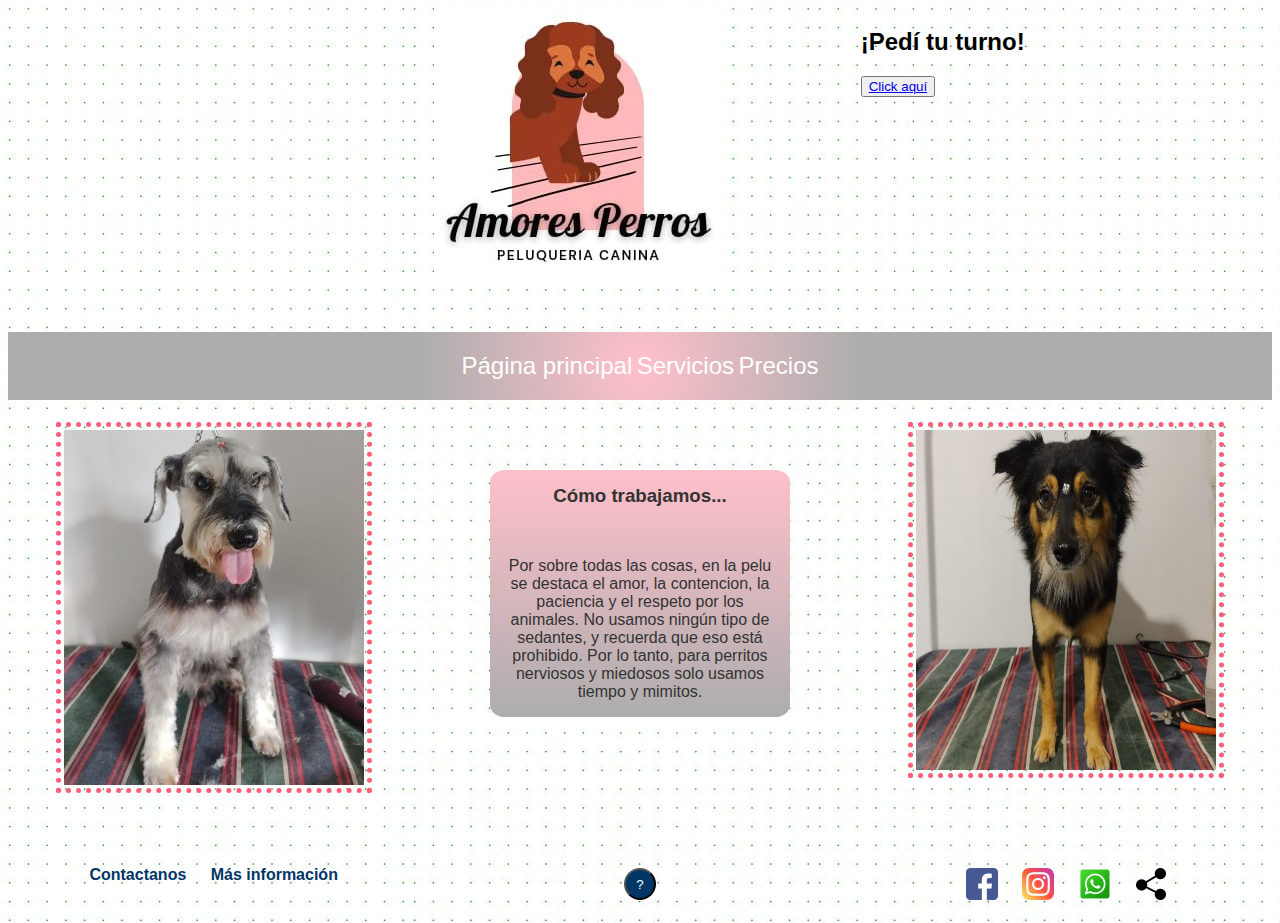
<file: index.html>
<!DOCTYPE html>
<html lang="en">
<head>
    <meta charset="UTF-8">
    <meta http-equiv="X-UA-Compatible" content="IE=edge">
    <meta name="viewport" content="width=device-width, initial-scale=1.0">
    <title>Amores Perros | Peluquería canina</title>
    <link rel="stylesheet" href="./scss/main.css">
    <link rel="shortcut icon" href="./img/icof8f777d7-f15d-480d-ab71-940e1fe76401.ico" type="image/x-icon">
    <link href="https://cdn.jsdelivr.net/npm/bootstrap@5.2.0-beta1/dist/css/bootstrap.min.css" rel="stylesheet" integrity="sha384-0evHe/X+R7YkIZDRvuzKMRqM+OrBnVFBL6DOitfPri4tjfHxaWutUpFmBp4vmVor" crossorigin="anonymous"><link href="https://cdn.jsdelivr.net/npm/bootstrap@5.2.0-beta1/dist/css/bootstrap.min.css" rel="stylesheet" integrity="sha384-0evHe/X+R7YkIZDRvuzKMRqM+OrBnVFBL6DOitfPri4tjfHxaWutUpFmBp4vmVor" crossorigin="anonymous">
</head>

<body>

<div class="contenedor container-xl">
    
  <div class="logo mx-auto mt-3">
        <img class="img-logo" src="./img/AmoresPerrosLogo.jpg" alt="Logo">
  </div>

  <div class="header btn-group border border-4 border-secondary shadow-lg p-3 mb-5 bg-body rounded">
      <a href="./index.html" class="btn btn-secondary active" aria-current="page">Página principal</a>
      <a href="./pages/servicios.html" class="btn btn-secondary">Servicios</a>
      <a href="./pages/precios.html" class="btn btn-secondary">Precios</a>
  </div>

  <div class="contenedor-turnos">
    <div class="pediTurno">
      <h2 class="h2">¡Pedí tu turno!</h2>
    </div>

    <div class="clickAqui">
      <button type="button" class="btn btn-secondary btn-md">
        <a href="#" class="link-dark">Click aquí</a>
      </button>
    </div>
  </div>

  <div class="ruben">
    <img src="./img/ruben3.jpeg" alt="Perro">
  </div>

  <div class="texto border border-4 border-secondary rounded-bottom">
    <h3>Cómo trabajamos...</h3>
    

    <p>Por sobre todas las cosas, en la pelu se destaca el amor, la contencion, la paciencia y el respeto por los animales. No usamos ningún tipo de sedantes, y recuerda que eso está prohibido. Por lo tanto, para perritos nerviosos y miedosos solo usamos tiempo y mimitos.</p>
  </div>

  <div class="perrita">
    <img src="./img/perrita.jpeg.jpeg" alt="Perrita"  height="340px" width="300px">
  </div>
        
  <div class="bot-menu">
    <div class="row">
      <div class="col col-xxl-4">
          <ul class="nav">
            <li class="nav-item px-3"><a href="./pages/contacto.html">Contactanos</a></li>
            <li class="nav-item px-3"><a href="./pages/masinfo.html">Más información</a></li>
          </ul>
      </div>
    </div>
  </div>

  <div class="ayuda">
    <div class="row">
      <div class="col col-xxl-4">
          <button><a href="./pages/ayuda.html">?</a></button>
      </div>
    </div>
  </div>

  <div class="redesSociales nav">
    <div class="row">
      <div class="col col-xxl-4">
          <a href="https://www.facebook.com/contrasteecomochilas" class="nav-link"><img src="./img/facebook.png" alt="face-logo" height="32px" width="32px"></a>
          <a href="https://www.instagram.com/amoresperros.peluknina/" class="nav-link"><img src="./img/instagram.png" alt="insta-logo" height="32px" width="32px"></a>
          <a href="https://www.whatsapp.com/?lang=es" class="nav-link"><img src="./img/wpicono.png" alt="whatsapp-logo" height="32px" width="32px"></a>
          <a href="#" class="nav-link"><img src="./img/compartir.png" alt="icono-compratir" height="32px" width="32px"></a>
      </div>
    </div>
  </div>
    
</div>



<script src="https://cdn.jsdelivr.net/npm/bootstrap@5.2.0-beta1/dist/js/bootstrap.bundle.min.js" integrity="sha384-pprn3073KE6tl6bjs2QrFaJGz5/SUsLqktiwsUTF55Jfv3qYSDhgCecCxMW52nD2" crossorigin="anonymous"></script>
</body>
</html>
</file>
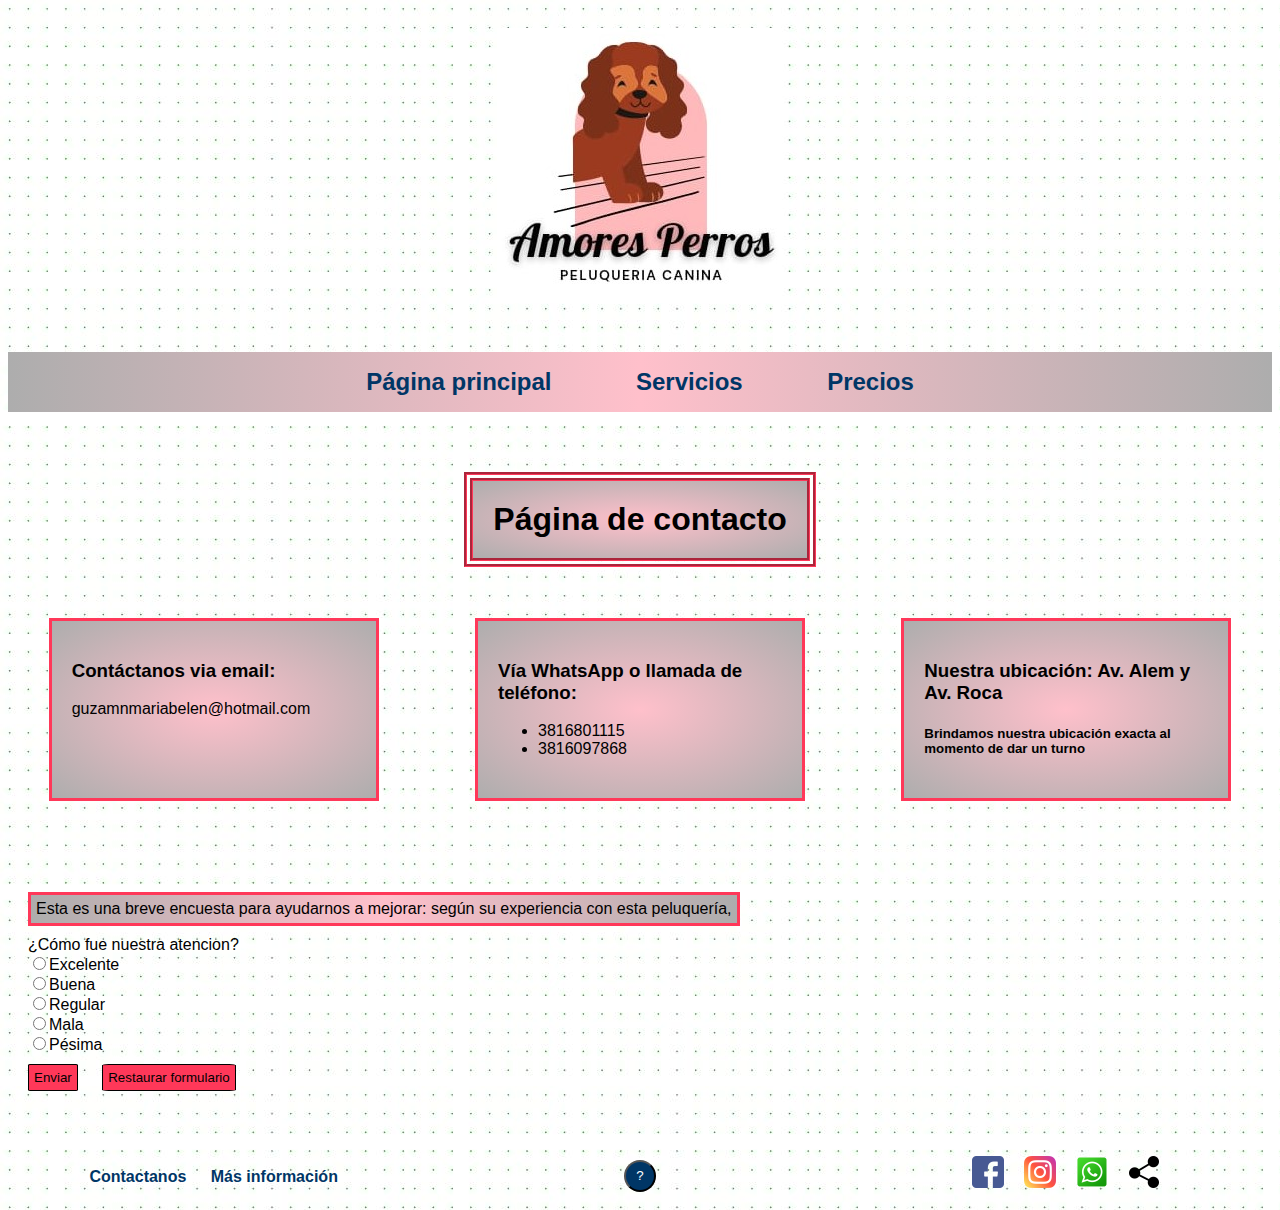
<file: contacto.html>
<!DOCTYPE html>
<html lang="en">
<head>
    <meta charset="UTF-8">
    <meta http-equiv="X-UA-Compatible" content="IE=edge">
    <meta name="viewport" content="width=device-width, initial-scale=1.0">
    <title>Amores Perros | Medios de contacto</title>
    <link rel="shortcut icon" href="/img/icof8f777d7-f15d-480d-ab71-940e1fe76401.ico" type="image/x-icon">
    <link rel="stylesheet" href="./css/contacto.css">
</head>


<body>

<div class="contenedor">
    
    <div class="logo">
        <img class="img-logo" src="/img/AmoresPerrosLogo.jpg" alt="Logo-de-amores-perros">
    </div>

    <div class="header">
        <header>
            <nav>
                <ul>
                    <li><a href="/index.html">Página principal</a></li>
                    <li><a href="/servicios.html">Servicios</a></li>
                    <li><a href="/precios.html">Precios</a></li>
                </ul>
            </nav>
        </header>
    </div>

    <div class="titulo">
        <h1>Página de contacto</h1>
    </div>

    <div class="email">
        <h3>Contáctanos via email:</h3> <p>guzamnmariabelen@hotmail.com</p>
    </div>

    <div class="telefono">
        <h3>Vía WhatsApp o llamada de teléfono: </h3> 
            <ul> 
                <li>3816801115</li> 
                <li>3816097868</li>
            </ul>
    </div>

    <div class="ubicacion">
        <h3>Nuestra ubicación: Av. Alem y Av. Roca</h3>
        <h5>Brindamos nuestra ubicación exacta al momento de dar un turno</h5>
    </div>
        
    

    <div class="formulario">
        <p>Esta es una breve encuesta para ayudarnos a mejorar: según su experiencia con esta peluquería,</p> 
        <label for="atencion">¿Cómo fue nuestra atencion?</label>
        <form action="">
            <div><label><input type="radio" name="atencion" value="excelente">Excelente</label></div>
            <div><label><input type="radio" name="atencion" value="buena">Buena</label></div>
            <div><label><input type="radio" name="atencion" value="regular">Regular</label></div>
            <div><label for=""><input type="radio" name="atencion" value="mala">Mala</label></div>
            <div><label><input type="radio" name="atencion" value="pesima">Pésima</label></div>
            <input class="enviar" type="button" value="Enviar">
            <input class="reset" type="reset" value="Restaurar formulario">
        </form>
    </div>

    <div class="bot-menu">
        <ul>
            <li><a href="/contacto.html">Contactanos</a></li>
            <li><a href="/masinfo.html">Más información</a></li>
        </ul>
    </div>

    <div class="ayuda">
        <button><a href="/preguntasfrecuentes.html">?</a></button>
    </div>

    <div class="redesSociales">
        <a href="https://www.facebook.com/contrasteecomochilas"><img src="/img/facebook.png" alt="" height="32px" width="32px"></a>
        <a href="https://www.instagram.com/amoresperros.peluknina/"><img src="/img/instagram.png" alt="" height="32px" width="32px"></a>
        <a href="https://www.whatsapp.com/?lang=es"><img src="/img/wpicono.png" alt="" height="32px" width="32px"></a>
        <a href="#"><img src="/img/compartir.png" alt="" height="32px" width="32px"></a>
    </div>

</div>
</body>
</html>
</file>
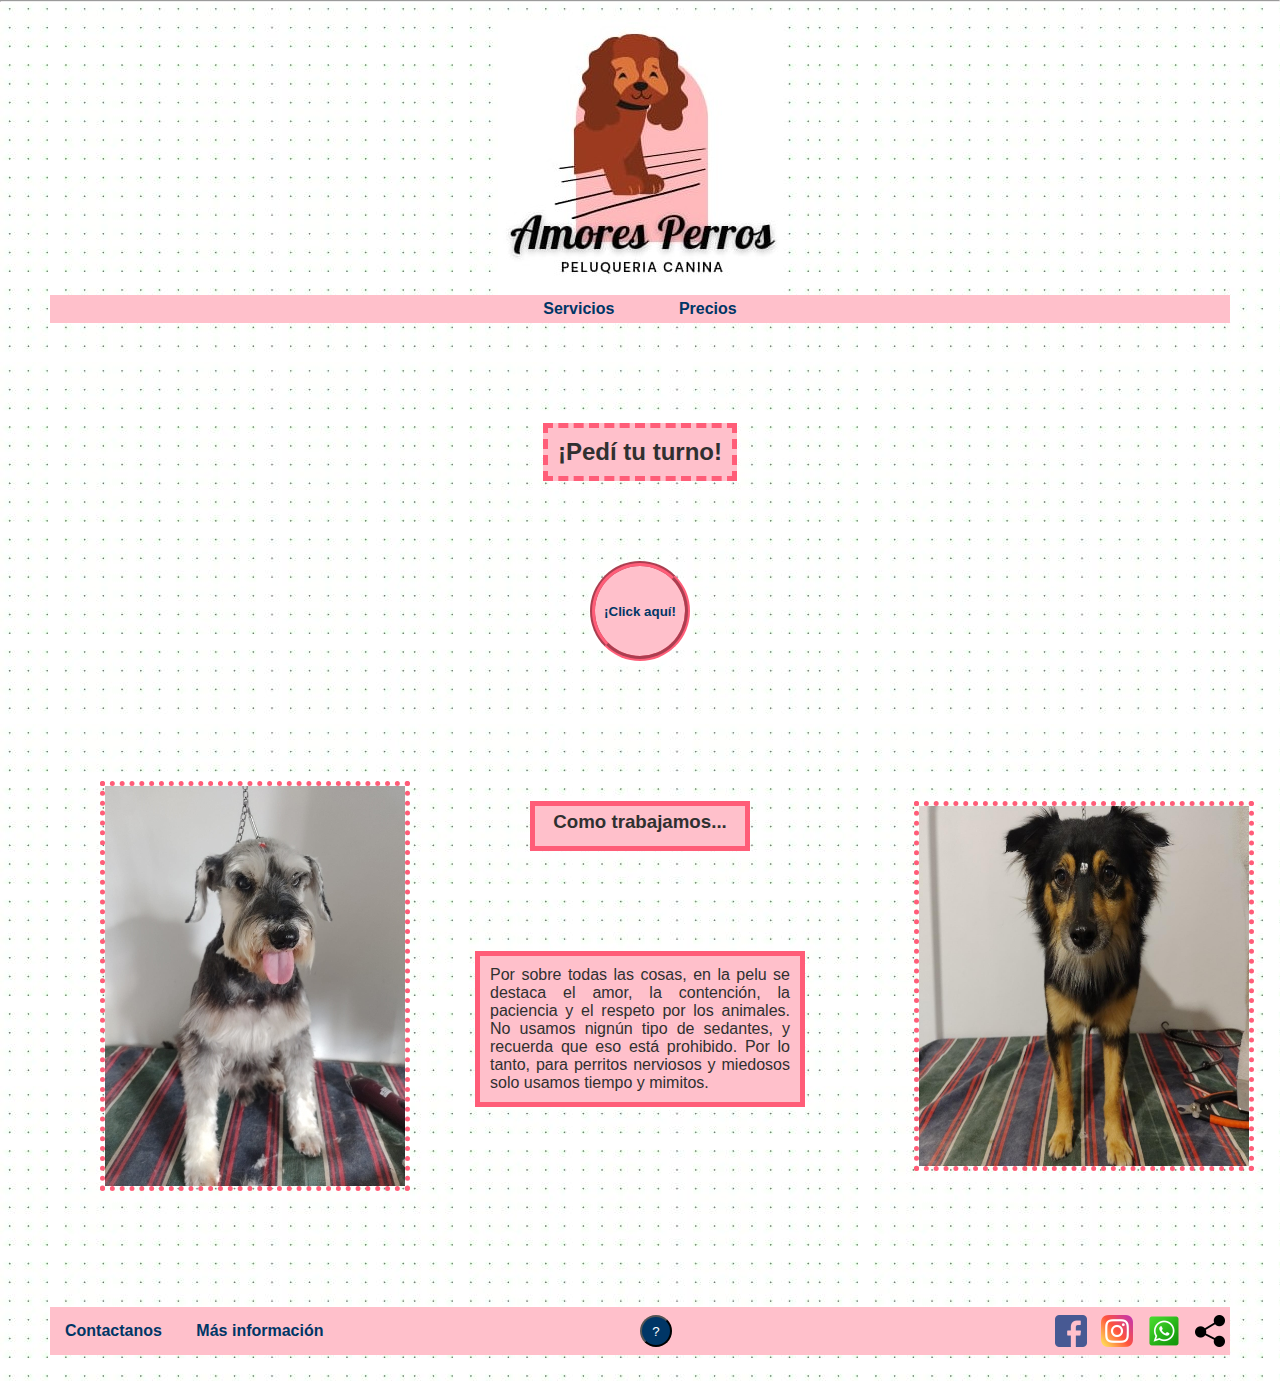
<file: index2.html>
<!DOCTYPE html>
<html lang="en">
<head>
    <meta charset="UTF-8">
    <meta http-equiv="X-UA-Compatible" content="IE=edge">
    <meta name="viewport" content="width=device-width, initial-scale=1.0">
    <title>Amores Perros | Peluquería canina</title>
    <link rel="shortcut icon" href="/img/icof8f777d7-f15d-480d-ab71-940e1fe76401.ico">
    <link rel="stylesheet" href="/css/index2.css">
</head>

<body>
    
    <hr> <br>

    <div > 
        <img class="logo" src="/img/AmoresPerrosLogo.jpg" alt="logo">
    </div>
    

    <div>
        <nav >
            <ul class="mid-bar">    
                <li><a href="/servicios.html">Servicios</a></li>
                <li><a href="precios.html">Precios</a></li>
            </ul>
    </nav>
    </div>
    
    
    <div class="turnos">

    <h2>
        <p class="pediTurno">¡Pedí tu turno!</p>
    </h2>

    <div>
        <button class="botonTurnos">
            <a href="#">¡Click aquí!</a>
        </button>
    </div>

    </div>
    
    <div class="bloqueRuben">
        <img id="foto" class="fotoRuben" src="/img/ruben2.jpeg" alt="Perro baño">
    </div>

    <div class="bloquePerra">
        <img id="foto" class="fotoPerra" src="/img/perrita.jpeg.jpeg" alt="perrita">
    </div>
    
    <div class="bloqueTitulo">
        <h3 class="titulo">
            Como trabajamos...
        </h3>
    </div>
    
    <div class="texto">
        <p>Por sobre todas las cosas, en la pelu se destaca el amor, la contención, la paciencia y el respeto por los animales. No usamos nignún tipo de sedantes, y recuerda que eso está prohibido. Por lo tanto, para perritos nerviosos y miedosos solo usamos tiempo y mimitos.</p>
    </div>
        
    
    
    <footer>
        <nav>
            <ul class="bot-bar">    
                <li><a href="contacto.html">Contactanos</a></li>
                <li><a href="masinfo.html">Más información</a></li>
            </ul>
        </nav>
    </footer>

    <div> 
        <button class="botonAyuda"><a href="ayuda.html">?</a></button>
    </div>
    
    <section class="redesSociales">
        <a href="https://www.facebook.com/contrasteecomochilas"><input type="image" src="/img/facebook.png" alt="" class="faceIcono"></a>
        
        <a href="https://www.instagram.com/"><input type="image" src="/img/instagram.png" alt="" class="instaIcono"></a>
        
        <a href="https://www.whatsapp.com"><input type="image" src="/img/wpicono.png" alt="" class="wpIcono"></a>
        
        <a href="#"><input type="image" src="/img/compartir.png" alt="" class="compartirIcono"></a>
    </section>
    
    <div class="blank">
        
    </div>
    
</body>





</html>
</file>
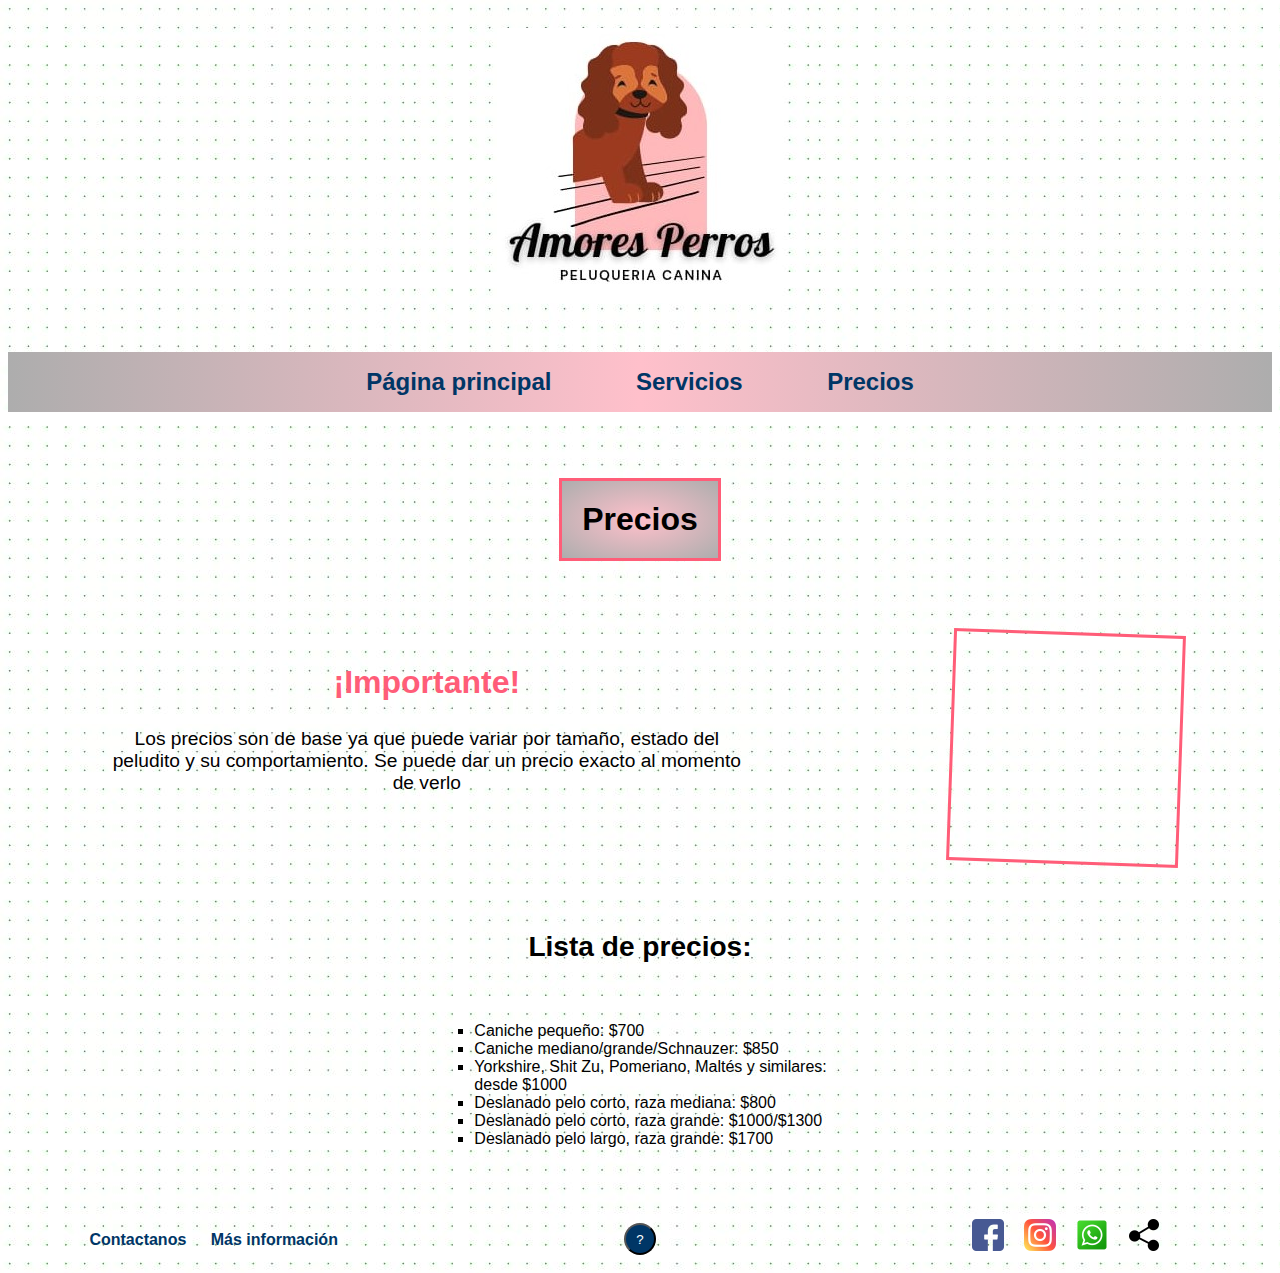
<file: precios.html>
<!DOCTYPE html>
<html lang="en">
<head>
    <meta charset="UTF-8">
    <meta http-equiv="X-UA-Compatible" content="IE=edge">
    <meta name="viewport" content="width=device-width, initial-scale=1.0">
    <title>Amores Perros | Precios</title>
    <link rel="stylesheet" href="./css/precios.css">
    <link rel="shortcut icon" href="/img/icof8f777d7-f15d-480d-ab71-940e1fe76401.ico" type="image/x-icon">
</head>

<body>

<div class="contenedor">

    <div class="logo">
        <img class="img-logo" src="/img/AmoresPerrosLogo.jpg" alt="">
    </div>

    <div class="header">
        <header>
            <nav>
                <ul>
                    <li><a href="/index.html">Página principal</a></li>
                    <li><a href="/servicios.html">Servicios</a></li>
                    <li><a href="/precios.html">Precios</a></li>
                </ul>
            </nav>
        </header>
    </div>
    
    <div class="titulo">
        <h1>Precios</h1>
    </div>

    <div class="subtituloTexto">
        <h2 class="subtitulo">¡Importante!</h2>
        <p class="texto">Los precios son de base ya que puede variar por tamaño, estado del peludito y su comportamiento. Se puede dar un precio exacto al momento de verlo</p>
    </div>

    <div class="iframe">
        <iframe src="https://i.pinimg.com/originals/98/55/d3/9855d3a4657a051980b67582be130bba.gif" frameborder="0" height="220px" width="220px"></iframe>
    </div>

    <div class="tituloLista">
        <h3>Lista de precios:</h3>
    </div>

    <div class="lista">
        <ul>
            <li>Caniche pequeño: $700</li>
            <li>Caniche mediano/grande/Schnauzer: $850</li>
            <li>Yorkshire, Shit Zu, Pomeriano, Maltés y similares: desde $1000</li>
            <li>Deslanado pelo corto, raza mediana: $800</li>
            <li>Deslanado pelo corto, raza grande: $1000/$1300</li>
            <li>Deslanado pelo largo, raza grande: $1700</li>
        </ul>
    </div>

    <div class="bot-menu">
        <ul>
            <li><a href="/contacto.html">Contactanos</a></li>
            <li><a href="/masinfo.html">Más información</a></li>
        </ul>
    </div>

    <div class="ayuda">
        <button><a href="/preguntasfrecuentes.html">?</a></button>
    </div>

    <div class="redesSociales">
        <a href="https://www.facebook.com/contrasteecomochilas"><img src="/img/facebook.png" alt="" height="32px" width="32px"></a>
        <a href="https://www.instagram.com/amoresperros.peluknina/"><img src="/img/instagram.png" alt="" height="32px" width="32px"></a>
        <a href="https://www.whatsapp.com/?lang=es"><img src="/img/wpicono.png" alt="" height="32px" width="32px"></a>
        <a href="#"><img src="/img/compartir.png" alt="" height="32px" width="32px"></a>
    </div>

</div>

    

</body>
</html>
</file>
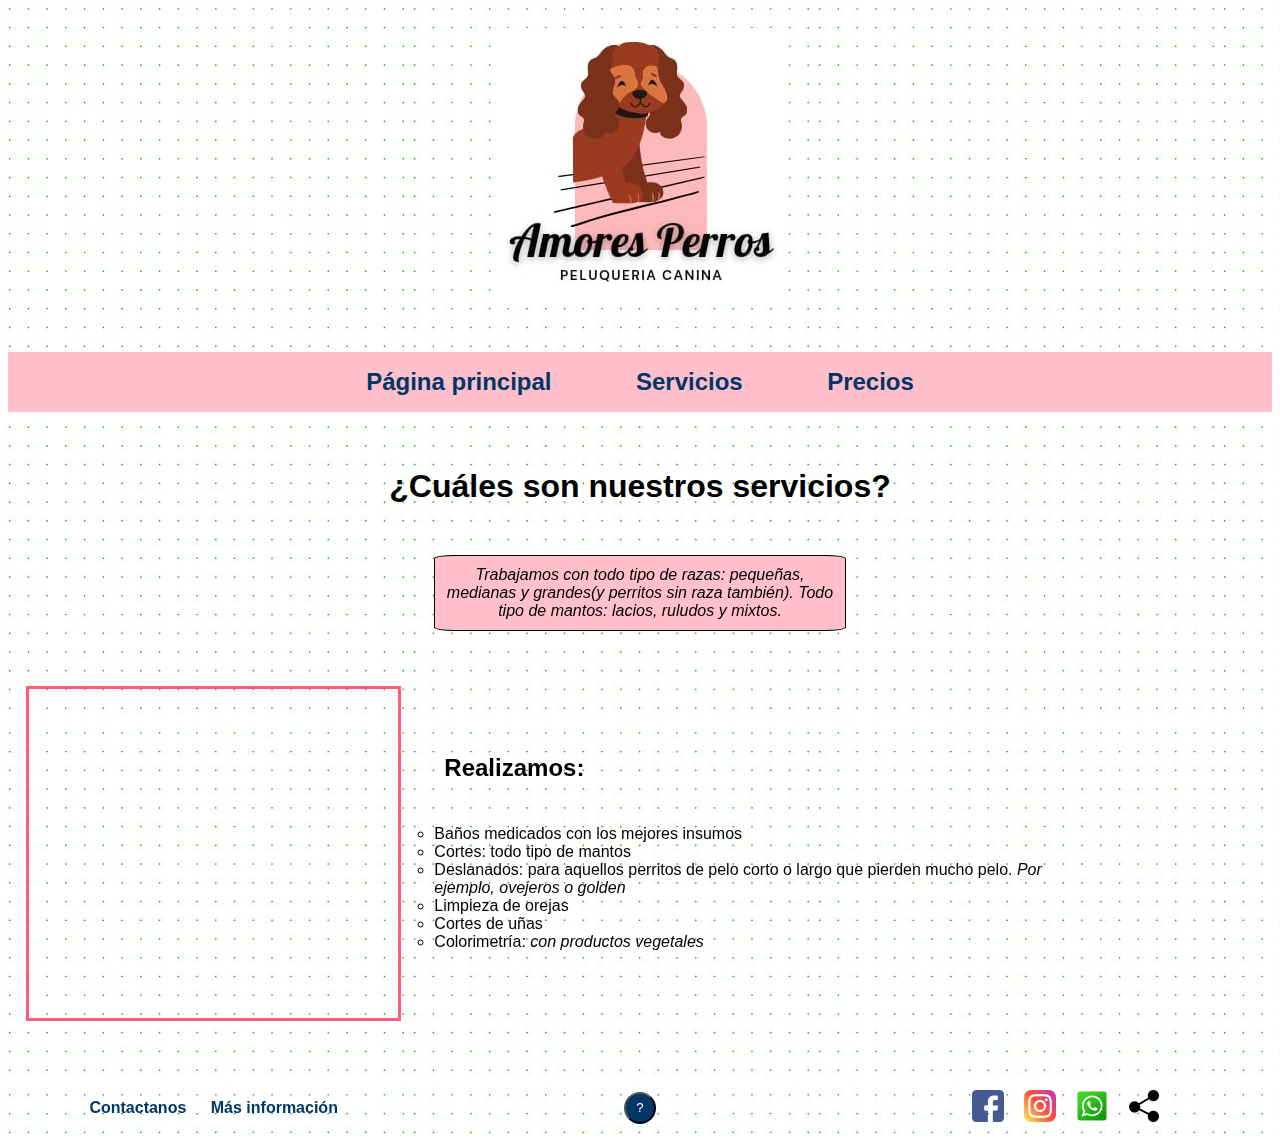
<file: servicios.html>
<!DOCTYPE html>
<html lang="en">
<head>
    <meta charset="UTF-8">
    <meta http-equiv="X-UA-Compatible" content="IE=edge">
    <meta name="viewport" content="width=device-width, initial-scale=1.0">
    <title>Amores Perros | Servicios</title>
    <link rel="shortcut icon" href="./imagenes/icof8f777d7-f15d-480d-ab71-940e1fe76401.ico" type="image/x-icon">
    <link rel="stylesheet" href="./css/servicios.css">
    
</head>
<body>
    
<div class="contenedor">
    <div class="logo">
        <img src="./img/AmoresPerrosLogo.jpg" alt="">
    </div>
    
    <div class="header">
        <header>
            <nav>
                <ul>
                    <li><a href="./index.html">Página principal</a></li>
                    <li><a href="./servicios.html">Servicios</a></li>
                    <li><a href="./precios.html">Precios</a></li>
                </ul>
            </nav>
        </header>
    </div>
        
    <div class="titulo">
        <h1>¿Cuáles son nuestros servicios?</h1>
    </div>
    
    <div class="gif">
        <iframe src="https://www.euroresidentes.com/hogar/mascotas/wp-content/uploads/sites/5/2016/07/perro-me-ducho-solo1.gif?x39313"></iframe>
    </div>        
    

        
        <div class="subtitulo">
            <h4>Realizamos:</h4>
        </div>
        
        <div class="lista">
            <ul>
                <li>Baños medicados con los mejores insumos</li>
                <li>Cortes: todo tipo de mantos</li>
                <li>Deslanados: para aquellos perritos de pelo corto o largo que pierden mucho pelo. <em> Por ejemplo, ovejeros o golden</em></li>
                <li>Limpieza de orejas</li>
                <li>Cortes de uñas</li>
                <li>Colorimetría: <em> con productos vegetales</em></li>
            </ul>
        </div>

    
        <div class="texto">
            <p>Trabajamos con todo tipo de razas: pequeñas, medianas y grandes(y perritos sin raza también).
            Todo tipo de mantos: lacios, ruludos y mixtos.
            </p>
        </div>

    <div class="bot-bar">
        <ul>     
            <li><a href="./contacto.html">Contactanos</a></li>
            <li><a href="./masinfo.html">Más información</a></li>
        </ul>
    </div>

    <div class="ayuda"> 
        <button class="botonAyuda"><a href="./preguntasfrecuentes.html">?</a></button>
    </div>

    <div class="redesSociales">
        <a href="https://www.facebook.com/contrasteecomochilas"><input type="image" src="./img/facebook.png" alt="" class="faceIcono" height="32px" width="32px"></a>
        
        <a href="https://www.instagram.com/"><input type="image" src="./img/instagram.png" alt="" class="instaIcono" height="32px" width="32px"></a>
        
        <a href="https://www.whatsapp.com"><input type="image" src="./img/wpicono.png" alt="" class="wpIcono" height="32px" width="32px"></a>
        
        <a href="#"><input type="image" src="./img/compartir.png" alt="" class="compartirIcono" height="32px" width="32px"></a>
    </div>
</div>
    
</body>
</html>
</file>
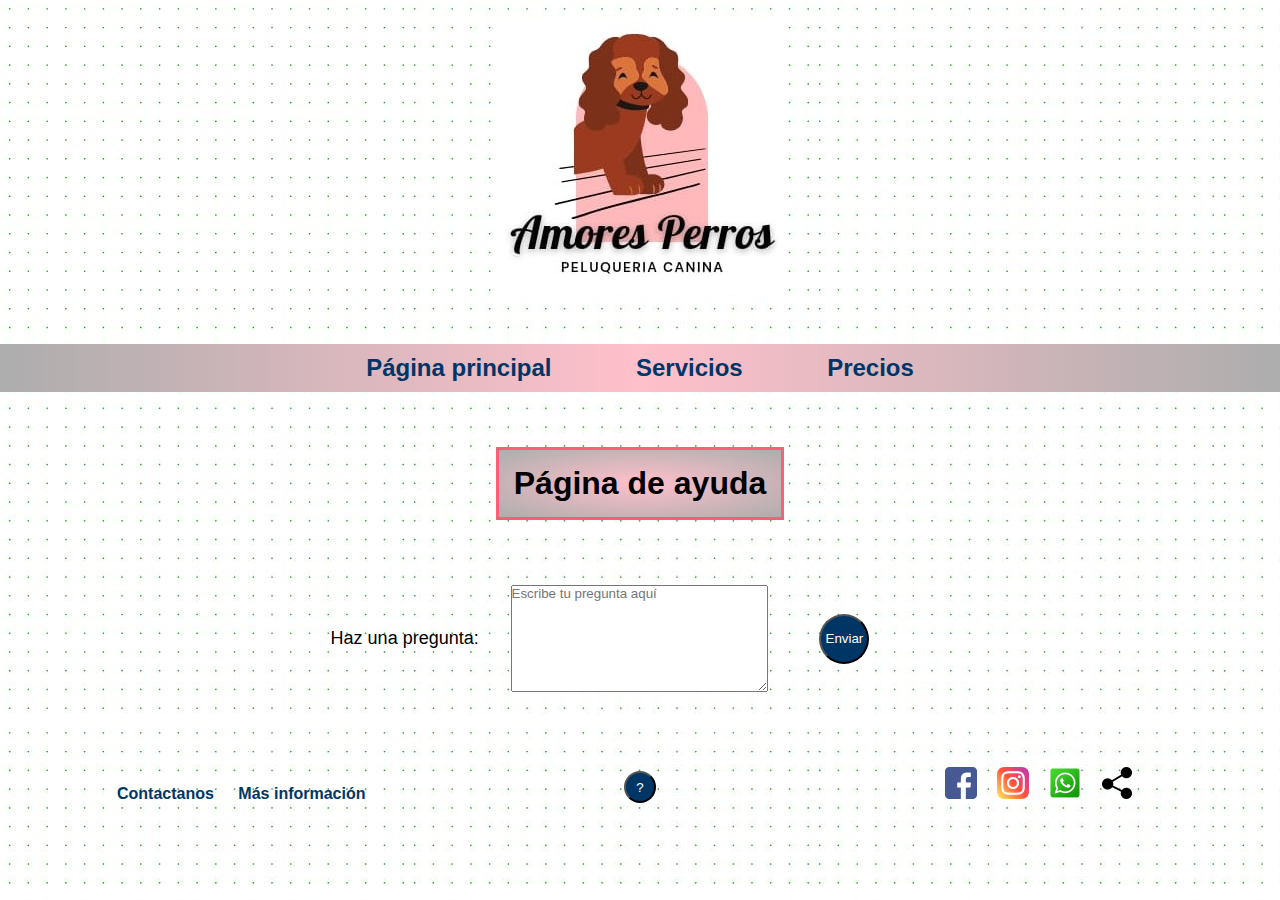
<file: pages/ayuda.html>
<!DOCTYPE html>
<html lang="en">
<head>
    <meta charset="UTF-8">
    <meta http-equiv="X-UA-Compatible" content="IE=edge">
    <meta name="viewport" content="width=device-width, initial-scale=1.0">
    <title>Amores Perros | Ayuda</title>
    <link rel="shortcut icon" href="./img/icof8f777d7-f15d-480d-ab71-940e1fe76401.ico" type="image/x-icon">
    <link rel="stylesheet" href="../css/ayuda.css">
</head>

<body>
    
<div class="contenedor">

    <div class="logo">
        <img class="img-logo" src="../img/AmoresPerrosLogo.jpg" alt="">
    </div>

    <div class="header">
        <header>
            <nav>
                <ul>
                    <li><a href="../index.html">Página principal</a></li>
                    <li><a href="./servicios.html">Servicios</a></li>
                    <li><a href="./precios.html">Precios</a></li>
                </ul>
            </nav>
        </header>
    </div>

    <div class="titulo">
        <h1>Página de ayuda</h1>
    </div>

    
    <div class="preguntas">
        <label for="preguntas">Haz una pregunta: </label>
        <textarea name="preguntas" id="preguntas" cols="30" rows="7" placeholder="Escribe tu pregunta aquí"></textarea>
        <button class="enviar" type="submit"><a href="#">Enviar</a></button>
    </div>
    
    <div class="bot-menu">
        <ul>
            <li><a href="./contacto.html">Contactanos</a></li>
            <li><a href="./masinfo.html">Más información</a></li>
        </ul>
    </div>

    <div class="ayuda">
        <button><a href="./preguntasfrecuentes.html">?</a></button>
    </div>

    <div class="redesSociales">
        <a href="https://www.facebook.com/contrasteecomochilas"><img src="../img/facebook.png" alt="" height="32px" width="32px"></a>
        <a href="https://www.instagram.com/amoresperros.peluknina/"><img src="../img/instagram.png" alt="" height="32px" width="32px"></a>
        <a href="https://www.whatsapp.com/?lang=es"><img src="../img/wpicono.png" alt="" height="32px" width="32px"></a>
        <a href="#"><img src="../img/compartir.png" alt="" height="32px" width="32px"></a>
    </div>
</div>


</body>
</html>
</file>
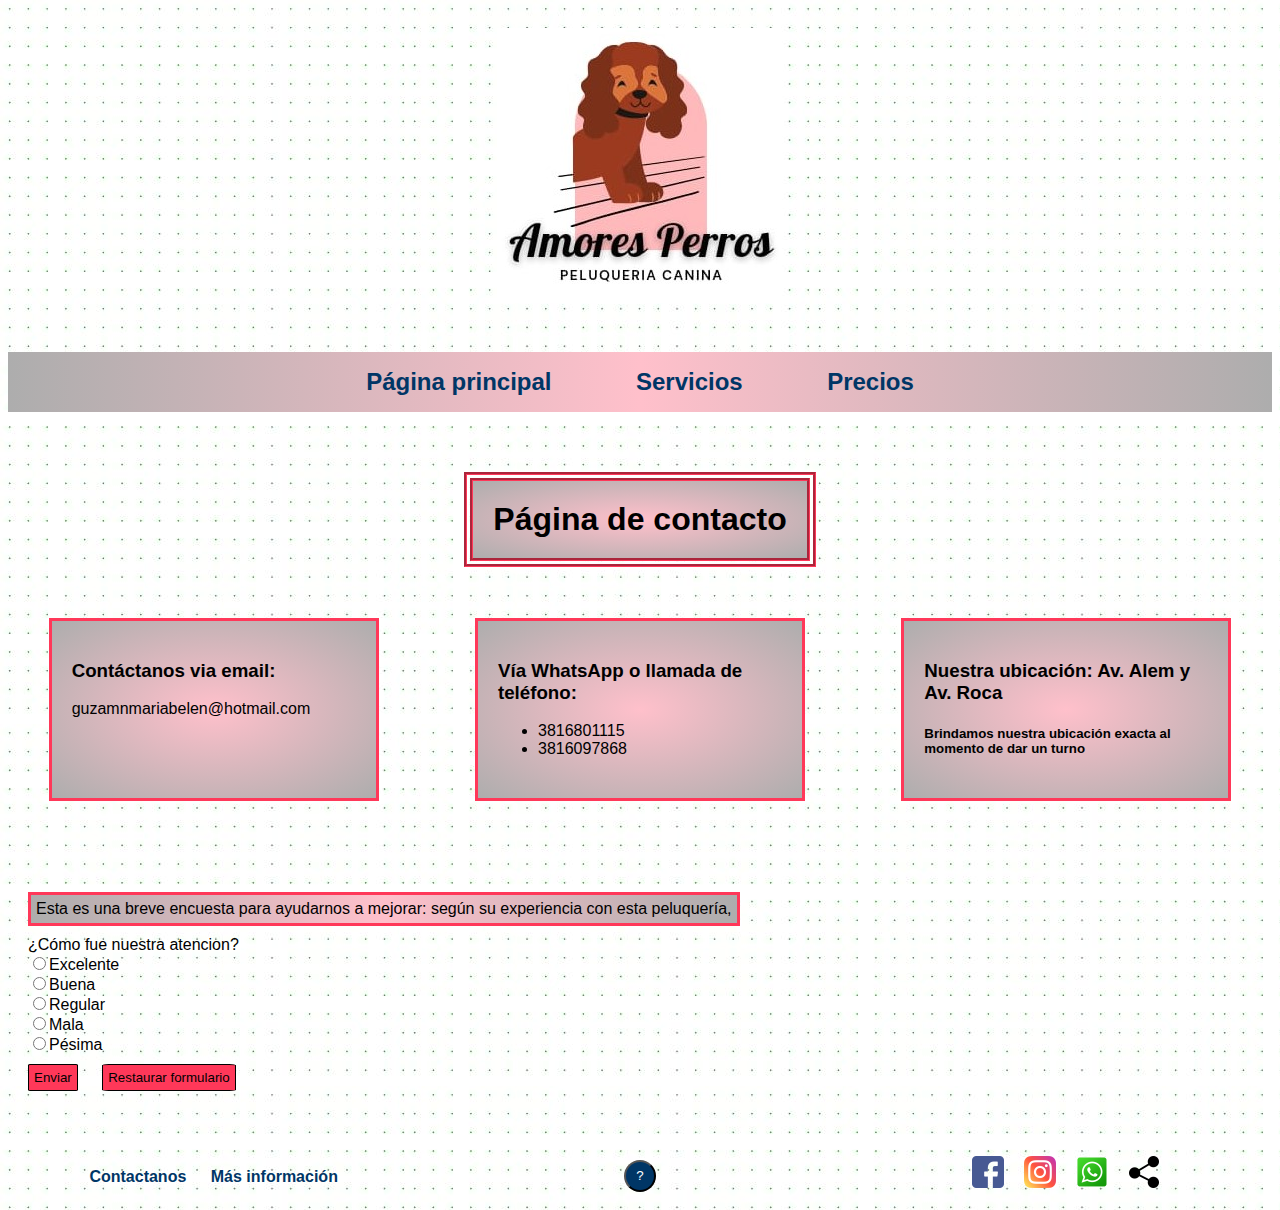
<file: pages/contacto.html>
<!DOCTYPE html>
<html lang="en">
<head>
    <meta charset="UTF-8">
    <meta http-equiv="X-UA-Compatible" content="IE=edge">
    <meta name="viewport" content="width=device-width, initial-scale=1.0">
    <title>Amores Perros | Medios de contacto</title>
    <link rel="shortcut icon" href="./img/icof8f777d7-f15d-480d-ab71-940e1fe76401.ico" type="image/x-icon">
    <link rel="stylesheet" href="../css/contacto.css">
</head>


<body>

<div class="contenedor">
    
    <div class="logo">
        <img class="img-logo" src="../img/AmoresPerrosLogo.jpg" alt="Logo-de-amores-perros">
    </div>

    <div class="header">
        <header>
            <nav>
                <ul>
                    <li><a href="../index.html">Página principal</a></li>
                    <li><a href="./servicios.html">Servicios</a></li>
                    <li><a href="./precios.html">Precios</a></li>
                </ul>
            </nav>
        </header>
    </div>

    <div class="titulo">
        <h1>Página de contacto</h1>
    </div>

    <div class="email">
        <h3>Contáctanos via email:</h3> <p>guzamnmariabelen@hotmail.com</p>
    </div>

    <div class="telefono">
        <h3>Vía WhatsApp o llamada de teléfono: </h3> 
            <ul> 
                <li>3816801115</li> 
                <li>3816097868</li>
            </ul>
    </div>

    <div class="ubicacion">
        <h3>Nuestra ubicación: Av. Alem y Av. Roca</h3>
        <h5>Brindamos nuestra ubicación exacta al momento de dar un turno</h5>
    </div>
        
    

    <div class="formulario">
        <p>Esta es una breve encuesta para ayudarnos a mejorar: según su experiencia con esta peluquería,</p> 
        <label for="atencion">¿Cómo fue nuestra atencion?</label>
        <form action="">
            <div><label><input type="radio" name="atencion" value="excelente">Excelente</label></div>
            <div><label><input type="radio" name="atencion" value="buena">Buena</label></div>
            <div><label><input type="radio" name="atencion" value="regular">Regular</label></div>
            <div><label for=""><input type="radio" name="atencion" value="mala">Mala</label></div>
            <div><label><input type="radio" name="atencion" value="pesima">Pésima</label></div>
            <input class="enviar" type="button" value="Enviar">
            <input class="reset" type="reset" value="Restaurar formulario">
        </form>
    </div>

    <div class="bot-menu">
        <ul>
            <li><a href="./contacto.html">Contactanos</a></li>
            <li><a href="./masinfo.html">Más información</a></li>
        </ul>
    </div>

    <div class="ayuda">
        <button><a href="./ayuda.html">?</a></button>
    </div>

    <div class="redesSociales">
        <a href="https://www.facebook.com/contrasteecomochilas"><img src="../img/facebook.png" alt="" height="32px" width="32px"></a>
        <a href="https://www.instagram.com/amoresperros.peluknina/"><img src="../img/instagram.png" alt="" height="32px" width="32px"></a>
        <a href="https://www.whatsapp.com/?lang=es"><img src="../img/wpicono.png" alt="" height="32px" width="32px"></a>
        <a href="#"><img src="../img/compartir.png" alt="" height="32px" width="32px"></a>
    </div>

</div>
</body>
</html>
</file>
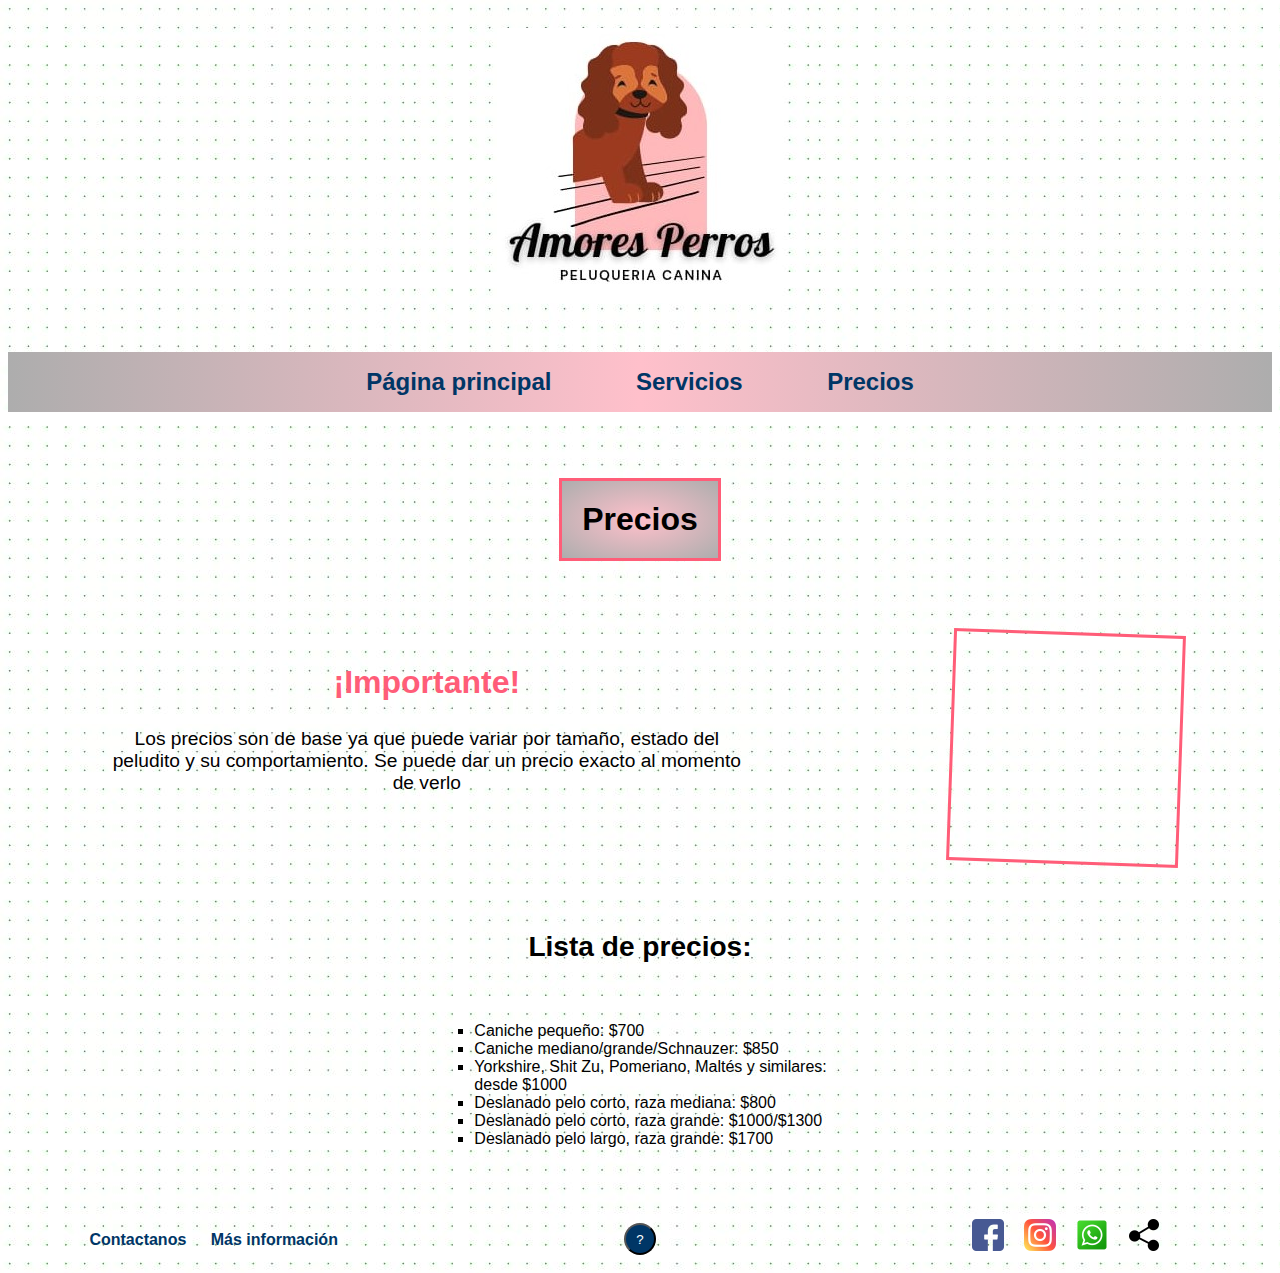
<file: pages/precios.html>
<!DOCTYPE html>
<html lang="en">
<head>
    <meta charset="UTF-8">
    <meta http-equiv="X-UA-Compatible" content="IE=edge">
    <meta name="viewport" content="width=device-width, initial-scale=1.0">
    <title>Amores Perros | Precios</title>
    <link rel="stylesheet" href="../css/precios.css">
    <link rel="shortcut icon" href="./img/icof8f777d7-f15d-480d-ab71-940e1fe76401.ico" type="image/x-icon">
</head>

<body>

<div class="contenedor">

    <div class="logo">
        <img class="img-logo" src="../img/AmoresPerrosLogo.jpg" alt="">
    </div>

    <div class="header">
        <header>
            <nav>
                <ul>
                    <li><a href="../index.html">Página principal</a></li>
                    <li><a href="./servicios.html">Servicios</a></li>
                    <li><a href="./precios.html">Precios</a></li>
                </ul>
            </nav>
        </header>
    </div>
    
    <div class="titulo">
        <h1>Precios</h1>
    </div>

    <div class="subtituloTexto">
        <h2 class="subtitulo">¡Importante!</h2>
        <p class="texto">Los precios son de base ya que puede variar por tamaño, estado del peludito y su comportamiento. Se puede dar un precio exacto al momento de verlo</p>
    </div>

    <div class="iframe">
        <iframe src="https://i.pinimg.com/originals/98/55/d3/9855d3a4657a051980b67582be130bba.gif" frameborder="0" height="220px" width="220px"></iframe>
    </div>

    <div class="tituloLista">
        <h3>Lista de precios:</h3>
    </div>

    <div class="lista">
        <ul>
            <li>Caniche pequeño: $700</li>
            <li>Caniche mediano/grande/Schnauzer: $850</li>
            <li>Yorkshire, Shit Zu, Pomeriano, Maltés y similares: desde $1000</li>
            <li>Deslanado pelo corto, raza mediana: $800</li>
            <li>Deslanado pelo corto, raza grande: $1000/$1300</li>
            <li>Deslanado pelo largo, raza grande: $1700</li>
        </ul>
    </div>

    <div class="bot-menu">
        <ul>
            <li><a href="./contacto.html">Contactanos</a></li>
            <li><a href="./masinfo.html">Más información</a></li>
        </ul>
    </div>

    <div class="ayuda">
        <button><a href="./ayuda.html">?</a></button>
    </div>

    <div class="redesSociales">
        <a href="https://www.facebook.com/contrasteecomochilas"><img src="../img/facebook.png" alt="" height="32px" width="32px"></a>
        <a href="https://www.instagram.com/amoresperros.peluknina/"><img src="../img/instagram.png" alt="" height="32px" width="32px"></a>
        <a href="https://www.whatsapp.com/?lang=es"><img src="../img/wpicono.png" alt="" height="32px" width="32px"></a>
        <a href="#"><img src="../img/compartir.png" alt="" height="32px" width="32px"></a>
    </div>

</div>

    

</body>
</html>
</file>
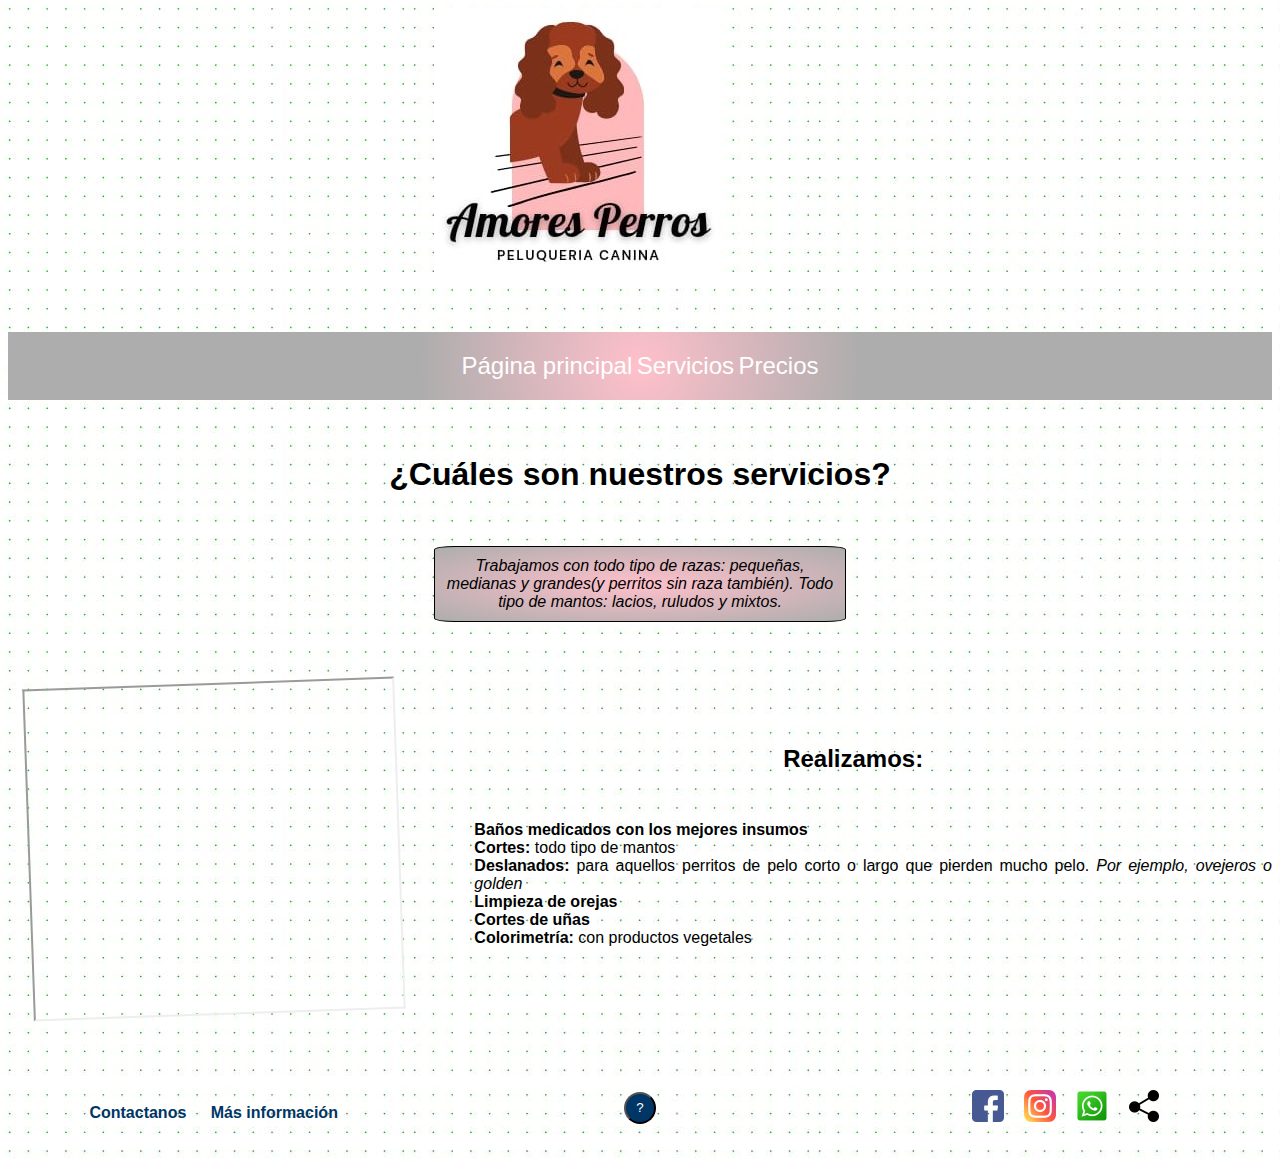
<file: pages/servicios.html>
<!DOCTYPE html>
<html lang="en">
<head>
    <meta charset="UTF-8">
    <meta http-equiv="X-UA-Compatible" content="IE=edge">
    <meta name="viewport" content="width=device-width, initial-scale=1.0">
    <title>Amores Perros | Servicios</title>
    <link rel="shortcut icon" href="../img/icof8f777d7-f15d-480d-ab71-940e1fe76401.ico" type="image/x-icon">
    <link rel="stylesheet" href="../scss/servicios.css">
    <link href="https://cdn.jsdelivr.net/npm/bootstrap@5.2.0-beta1/dist/css/bootstrap.min.css" rel="stylesheet" integrity="sha384-0evHe/X+R7YkIZDRvuzKMRqM+OrBnVFBL6DOitfPri4tjfHxaWutUpFmBp4vmVor" crossorigin="anonymous"><link href="https://cdn.jsdelivr.net/npm/bootstrap@5.2.0-beta1/dist/css/bootstrap.min.css" rel="stylesheet" integrity="sha384-0evHe/X+R7YkIZDRvuzKMRqM+OrBnVFBL6DOitfPri4tjfHxaWutUpFmBp4vmVor" crossorigin="anonymous">
</head>
<body>
    
<div class="contenedor container-xl">
    
    <div class="logo mx-auto mt-3">
        <img class="img-logo" src="../img/AmoresPerrosLogo.jpg" alt="Logo">
    </div>
    
    <div class="header btn-group border border-4 border-secondary shadow-lg p-3 mb-5 bg-body rounded">
        <a href="../index.html" class="btn btn-secondary active" aria-current="page">Página principal</a>
        <a href="./servicios.html" class="btn btn-secondary">Servicios</a>
        <a href="./precios.html" class="btn btn-secondary">Precios</a>
    </div>
        
    <div class="titulo">
        <h1>¿Cuáles son nuestros servicios?</h1>
    </div>

    <div class="texto border-bottom border-1 border-secondary">
        <p class="border border-4 border-secondary">Trabajamos con todo tipo de razas: pequeñas, medianas y grandes(y perritos sin raza también).
        Todo tipo de mantos: lacios, ruludos y mixtos.
        </p>
    </div>
    
    <div class="gif">
        <iframe src="https://www.euroresidentes.com/hogar/mascotas/wp-content/uploads/sites/5/2016/07/perro-me-ducho-solo1.gif?x39313" class="border border-4 border-danger"></iframe>
    </div>        
    

        
        <div class="subtitulo">
            <h4>Realizamos:</h4>
        </div>
        
        <div class="lista">
            <ul>
                <li><strong>Baños medicados con los mejores insumos</strong></li>
                <li><strong>Cortes:</strong> todo tipo de mantos</li>
                <li><strong>Deslanados:</strong> para aquellos perritos de pelo corto o largo que pierden mucho pelo. <em> Por ejemplo, ovejeros o golden</em></li>
                <li><strong>Limpieza de orejas</strong></li>
                <li><strong>Cortes de uñas</strong></li>
                <li><strong>Colorimetría:</strong> con productos vegetales</li>
            </ul>
        </div>

    <div class="bot-bar">
        <ul>     
            <li><a href="./contacto.html">Contactanos</a></li>
            <li><a href="./masinfo.html">Más información</a></li>
        </ul>
    </div>

    <div class="ayuda"> 
        <button class="botonAyuda"><a href="./ayuda.html">?</a></button>
    </div>

    <div class="redesSociales">
        <a href="https://www.facebook.com/contrasteecomochilas"><input type="image" src="../img/facebook.png" alt="" class="faceIcono" height="32px" width="32px"></a>
        
        <a href="https://www.instagram.com/"><input type="image" src="../img/instagram.png" alt="" class="instaIcono" height="32px" width="32px"></a>
        
        <a href="https://www.whatsapp.com"><input type="image" src="../img/wpicono.png" alt="" class="wpIcono" height="32px" width="32px"></a>
        
        <a href="#"><input type="image" src="../img/compartir.png" alt="" class="compartirIcono" height="32px" width="32px"></a>
    </div>
</div>
    





<script src="https://cdn.jsdelivr.net/npm/bootstrap@5.2.0-beta1/dist/js/bootstrap.bundle.min.js" integrity="sha384-pprn3073KE6tl6bjs2QrFaJGz5/SUsLqktiwsUTF55Jfv3qYSDhgCecCxMW52nD2" crossorigin="anonymous"></script>
</body>
</html>
</file>
<file: scss/main.css>
* {
  box-sizing: border-box;
  font-family: "Trebuchet MS", "Lucida Sans Unicode", "Lucida Grande", "Lucida Sans", Arial, sans-serif;
}

body {
  background-image: url(../img/plantillapuntitos.jpg);
}

.logo {
  grid-column: 2/3;
}

.header {
  grid-row-start: 2;
  grid-row-end: 3;
  grid-column-start: 1;
  grid-column-end: 4;
  text-align: center;
  margin-top: 30px;
  padding: 20px;
  background-color: pink;
  background: rgb(255, 192, 203);
  background: radial-gradient(circle, rgb(255, 192, 203) 0%, rgb(173, 173, 173) 35%);
}
.header .btn {
  text-decoration: none;
  font-weight: lighter;
  color: white;
  font-size: x-large;
}
.header .btn:hover {
  color: rgb(255, 93, 120);
}

.turnos {
  grid-row-start: 3;
  grid-row-end: 4;
  grid-column-start: 2;
  grid-column-end: 3;
  text-align: center;
  margin-top: 40px;
  margin-bottom: 100px;
}
.turnos .pediTurno h2 {
  color: #333;
  background: rgb(255, 192, 203);
  background: linear-gradient(0deg, rgb(255, 192, 203) 0%, rgb(173, 173, 173) 100%);
  width: -webkit-fit-content;
  width: -moz-fit-content;
  width: fit-content;
  margin-left: auto;
  margin-right: auto;
  padding: 10px;
  border-radius: 5%;
  outline: 3px solid rgb(255, 93, 120);
  outline-offset: 2px;
  font-size: xx-large;
}
.turnos .clickAqui {
  margin-top: 70px;
}
.turnos .clickAqui .btn {
  height: 100px;
  width: 100px;
  background: rgb(255, 192, 203);
  border-radius: 50%;
  border: none;
  outline: 3px dashed rgb(255, 93, 120);
  outline-offset: 3px;
}
.turnos .clickAqui .btn a {
  text-decoration: none;
  color: rgb(0, 54, 102);
  font-weight: bold;
  font-size: larger;
}
.turnos .clickAqui .btn a:hover {
  color: rgb(255, 93, 120);
}

.perrita {
  grid-row-start: 4;
  grid-row-end: 5;
  grid-column-start: 3;
  grid-column-end: 4;
  text-align: center;
  -webkit-animation-name: perrita;
          animation-name: perrita;
  -webkit-animation-duration: 5s;
          animation-duration: 5s;
  -webkit-animation-delay: 0s;
          animation-delay: 0s;
  -webkit-animation-iteration-count: infinite;
          animation-iteration-count: infinite;
  -webkit-animation-timing-function: linear;
          animation-timing-function: linear;
  height: 340px;
  width: 300px;
  margin-left: auto;
  margin-right: auto;
}
.perrita img {
  outline: 5px dotted rgb(255, 93, 120);
  outline-offset: 3px;
}

@-webkit-keyframes perrita {
  0% {
    opacity: 0.8;
    outline: 5px dotted rgb(255, 93, 120);
    outline-offset: 3px;
  }
  50% {
    opacity: 1;
    outline: 5px dotted rgb(121, 0, 20);
    outline-offset: 3px;
  }
  100% {
    opacity: 0.8;
    outline: 5px dotted rgb(255, 93, 120);
    outline-offset: 3px;
  }
}

@keyframes perrita {
  0% {
    opacity: 0.8;
    outline: 5px dotted rgb(255, 93, 120);
    outline-offset: 3px;
  }
  50% {
    opacity: 1;
    outline: 5px dotted rgb(121, 0, 20);
    outline-offset: 3px;
  }
  100% {
    opacity: 0.8;
    outline: 5px dotted rgb(255, 93, 120);
    outline-offset: 3px;
  }
}
.texto {
  grid-row-start: 4;
  grid-row-end: 5;
  grid-column-start: 2;
  grid-column-end: 3;
  text-align: center;
  margin-top: 40px;
  background: linear-gradient(pink, #adadad);
  height: -webkit-min-content;
  height: -moz-min-content;
  height: min-content;
  width: 300px;
  margin-right: auto;
  margin-left: auto;
  padding: 0 15px 0 15px;
  color: #333;
  border-radius: 5%;
}
.texto h3 {
  margin-top: 15px;
}
.texto p {
  margin-top: 50px;
}

.ruben {
  grid-row-start: 4;
  grid-row-end: 5;
  grid-column-start: 1;
  grid-column-end: 2;
  text-align: center;
  margin-left: auto;
  margin-right: auto;
  height: 355px;
  width: 300px;
  -webkit-animation-name: ruben;
          animation-name: ruben;
  -webkit-animation-duration: 5s;
          animation-duration: 5s;
  -webkit-animation-delay: 0s;
          animation-delay: 0s;
  -webkit-animation-iteration-count: infinite;
          animation-iteration-count: infinite;
  -webkit-animation-timing-function: linear;
          animation-timing-function: linear;
}
.ruben img {
  outline: 5px dotted rgb(255, 93, 120);
  outline-offset: 3px;
}

@-webkit-keyframes ruben {
  0% {
    opacity: 0.8;
    outline: 5px dotted rgb(255, 93, 120);
    outline-offset: 3px;
  }
  50% {
    opacity: 1;
    outline: 5px dotted rgb(121, 0, 20);
    outline-offset: 3px;
  }
  100% {
    opacity: 0.8;
    outline: 5px dotted rgb(255, 93, 120);
    outline-offset: 3px;
  }
}

@keyframes ruben {
  0% {
    opacity: 0.8;
    outline: 5px dotted rgb(255, 93, 120);
    outline-offset: 3px;
  }
  50% {
    opacity: 1;
    outline: 5px dotted rgb(121, 0, 20);
    outline-offset: 3px;
  }
  100% {
    opacity: 0.8;
    outline: 5px dotted rgb(255, 93, 120);
    outline-offset: 3px;
  }
}
.bot-menu {
  grid-row-start: 5;
  grid-row-end: 6;
  display: grid;
  align-items: flex-end;
  justify-content: center;
  align-items: flex-end;
}
.bot-menu ul {
  padding-left: 0;
}
.bot-menu ul li {
  display: inline-block;
}
.bot-menu ul li a {
  text-decoration: none;
  color: rgb(0, 54, 102);
  font-weight: bold;
  padding: 10px;
}
.bot-menu ul li a:hover {
  color: rgb(255, 93, 120);
}

.ayuda {
  grid-row-start: 5;
  grid-row-end: 6;
  grid-column-start: 2;
  grid-column-end: 3;
  display: grid;
  align-items: flex-end;
  justify-content: center;
}
.ayuda button {
  height: 32px;
  width: 32px;
  border-radius: 50%;
  background-color: rgb(0, 54, 102);
}
.ayuda button a {
  text-decoration: none;
  color: white;
  text-align: center;
}
.ayuda button a:hover {
  color: rgb(255, 93, 120);
}

.redesSociales {
  grid-row-start: 5;
  grid-row-end: 6;
  grid-column-start: 3;
  grid-column-end: 4;
  display: grid;
  justify-content: center;
  align-items: flex-end;
  transform: translateY(10px);
}
.redesSociales .row .col a {
  display: inline-flex;
}
.redesSociales a {
  padding: 10px;
}
.redesSociales a:hover {
  background-color: rgb(255, 93, 120);
}

@media screen and (max-width: 768px) {
  .logo {
    grid-row: 1/2;
  }

  .header {
    grid-row: 2/3;
    text-align: center;
  }

  .contenedor-turnos {
    grid-row: 3/4;
    margin-bottom: 30px;
  }

  .ruben {
    grid-row: 4/5;
    grid-column: 2/3;
  }

  .texto {
    grid-row: 5/6;
    grid-column: 2/3;
  }

  .perrita {
    grid-row: 6/7;
    grid-column: 2/3;
    margin-top: 270px;
  }

  .bot-menu {
    grid-row: 7/8;
    grid-column: 1/3;
  }

  .bot-menu li {
    display: inline;
  }

  .ayuda {
    grid-row: 7/8;
    grid-column: 3/4;
    justify-content: left;
    align-items: left;
    transform: translateX(-30px);
  }

  .redesSociales {
    grid-row: 8/9;
    grid-column: 1/4;
  }

  .redesSociales a {
    padding: 20px;
  }
}
.contenedor {
  grid-template-columns: repeat(3, 1fr);
  grid-template-rows: auto auto auto auto 100px auto;
  display: grid;
  grid-gap: 15px;
  width: 100%;
}/*# sourceMappingURL=main.css.map */
</file>
<file: css/contacto.css>
*{
    box-sizing: border-box;
    font-family: 'Trebuchet MS', 'Lucida Sans Unicode', 'Lucida Grande', 'Lucida Sans', Arial, sans-serif;
}

body{
    background-image: url(/./img/plantillapuntitos.jpg);
}

.contenedor{
    width: 100%;
    display: grid;
    grid-gap: 15px;
    grid-template-columns: 1fr 1fr 1fr;
    grid-template-rows: auto auto auto auto auto auto;
}

.logo{
    text-align: center;
    margin-top: 20px;
    grid-row: 1 / 2;
    grid-column: 2 / 3;
}

.header{
    text-align: center;
    background: linear-gradient(0.25turn, #adadad, pink, #adadad);
    margin-top: 30px;
    margin-bottom: 30px;
    grid-column: 1 / 4;
    grid-row: 2 / 3;
}

.header header nav ul{
    padding-left: 0;
}

.header header nav ul li{
    display: inline;
    padding: 40px;
}

.header header nav ul li a{
    text-decoration: none;
    font-weight: bold;
    color: rgb(0, 54, 102);
    font-size: x-large;
}

.header header nav ul li a:hover{
    color: rgb(255, 93, 120);
}

.titulo{
    grid-row: 3 / 4;
    grid-column: 2 / 3;
    margin-bottom: 20px;
    display: flex;
    justify-content: center;
    align-items: center;
}

.titulo h1{
    background: radial-gradient(pink, #adadad);
    padding: 20px;
    border: 3px groove rgb(255, 56, 89);
    outline: 3px groove rgb(255, 56, 89);
    outline-offset: 3px;
}

.email{
    grid-row: 4 / 5;
    grid-column: 1 / 2;
    border: 3px solid rgb(255, 56, 89);
    background: radial-gradient(pink, #adadad);
    margin-left: auto;
    margin-right: auto;
    padding: 20px;
    width: 330px;
}

.telefono{
    grid-row: 4 / 5;
    grid-column: 2 / 3;
    margin-right: auto;
    margin-left: auto;
    border: 3px solid rgb(255, 56, 89);
    background: radial-gradient(pink, #adadad);
    padding: 20px;
    width: 330px;
}

.ubicacion{
    grid-row: 4 / 5;
    grid-column: 3 / 4;
    margin-right: auto;
    margin-left: auto;
    border: 3px solid rgb(255, 56, 89);
    background: radial-gradient(pink, #adadad);
    padding: 20px;
    width: 330px;
}

.formulario{
    grid-row: 5 / 6;
    grid-column: 1 / 4;
    margin-top: 60px;
    margin-bottom: 40px;
}

.formulario p{
    background: linear-gradient(0.25turn, #adadad, pink, #adadad);
    border: 3px solid rgb(255, 56, 89);
    width: fit-content;
    margin-left: 20px;
    margin-bottom: 10px;
    padding: 5px;
}

.formulario label{
    margin-left: 20px;
    margin-bottom: 20px;
    
}

.enviar,
.reset{
    margin-left: 20px;
    margin-top: 10px;
    padding: 5px;
    background-color: rgb(255, 56, 89);
    border: 1px solid;
    border-radius: 5%;
}

.bot-menu{
    grid-row: 6 / 7;
    grid-column: 1 / 2;
    display: flex;
    align-items: flex-end;
    justify-content: center;
}

.bot-menu ul{
    padding-left: 0;
}

.bot-menu ul li{
    display: inline;
}

.bot-menu ul li a{
    text-decoration: none;
    color: rgb(0, 54, 102);
    font-weight: bold;
    padding: 10px;
}

.bot-menu ul li a:hover{
    color: rgb(255, 93, 120);
}

.ayuda{
    grid-row: 6 / 7;
    grid-column: 2 / 3;
    display: flex;
    align-items: flex-end;
    justify-content: center;
    margin-bottom: 10px;
}

.ayuda button{
    height: 32px;
    width: 32px;
    border-radius: 50%;
    background-color: rgb(0, 54, 102);
}

.ayuda button a{
    text-decoration: none;
    color: white;
}

.ayuda button a:hover{
    color: rgb(255, 93, 120);
}

.redesSociales{
    grid-row: 6 / 7;
    grid-column: 3 / 4;
    display: flex;
    align-items: flex-end;
    justify-content: center;
}

.redesSociales a{
    padding: 10px;
}

.redesSociales a:hover{
    background-color: rgb(255, 93, 120);
}

@media screen and (max-width: 768px) {
    
    .logo{
        grid-row: 1 / 2;
    }
    .header{
        grid-row: 2 / 3;
    }
    .titulo{
        grid-row: 3 / 4;
        grid-column: 2 / 3;
        text-align: center;
    }
    .email{
        grid-row: 4 / 5;
        grid-column: 2 / 3;
    }
    .telefono{
        grid-row: 5 / 6;
        grid-column: 2 / 3;
    }
    .ubicacion{
        grid-row: 6 / 7;
        grid-column: 2 / 3;
    }
    .formulario{
        grid-row: 7 / 8;
        grid-column: 2 / 3;
    }
    .bot-menu{
        grid-row: 8 / 9;
        grid-column: 1 / 3;
    }
    .ayuda{
        grid-row: 8 / 9;
        grid-column: 3 / 4;
        transform: translateX(-50px);
    }
    .redesSociales{
        grid-row: 9 / 10;
        grid-column: 1 / 4;
    }
    .redesSociales a{
        padding: 30px;
    }
}
</file>
<file: css/index2.css>
*{
    margin: 0;
    padding: 0;
    font-family: 'Trebuchet MS', 'Lucida Sans Unicode', 'Lucida Grande', 'Lucida Sans', Arial, sans-serif;
    
}
body{
    background-color: white;
    background-image: url(/img/plantillapuntitos.jpg);
}

.top-bar{
    text-align: right;
    background-color: pink;
}

.top-bar li{
    display: inline;
    padding: 5px;
}

.top-bar li a{
    text-decoration: none;
    color: rgb(0, 54, 102);
    font-weight: bold ;
}

.logo{
    display: block;
    margin-left: auto;
    margin-right: auto;
}

.mid-bar{
    background-color: pink;
    text-align: center;
    margin-left: 50px;
    margin-right: 50px;
}

.mid-bar li{
    display: inline-block;
    padding: 5px 30px 5px;
}

.mid-bar li a{
    text-decoration: none;
    color: rgb(0, 54, 102);
    font-weight: bold ;
}

.pediTurno{
    text-align: center;
    justify-content: center;
    margin-left: auto;
    margin-right: auto;
    position: relative;
    top: 100px;
    background-color: pink;
    width: fit-content;
    padding: 10px 10px 10px 10px;
    border: dashed 5px rgb(255, 93, 120);
    color: rgb(48, 48, 48);
}

.botonTurnos{
    display: table;
    text-align: center;
    margin-left: auto;
    margin-right: auto;
    justify-content: center;
    vertical-align: middle;
    position: relative;
    top: 180px;
    background-color: pink;
    border: none;
    height: 100px;
    width: 100px;
    padding: 5px 5px 5px 5px;
    border-radius: 50%;
    border: groove 5px rgb(255, 93, 120);
    color: rgb(48, 48, 48);
}

.botonTurnos a{
    text-decoration: none;
    color: rgb(0, 54, 102);
    font-weight: bold ;
}
    
.bloqueRuben{
    display: inline-block;
    block-size: 400px;

}

.fotoRuben{
    height: 400px;
    width: 300px;
    margin-left: 100px;
    position: relative;
    top: 300px;
    border: dotted 5px rgb(255, 93, 120);
}

.bloquePerra{
    display: inline-block;
    block-size: 380px;
}

.fotoPerra{
    height: 360px;
    width: 330px;
    position: relative;
    left: 500px;
    top: 280px;
    border: dotted 5px rgb(255, 93, 120);
}

.bloqueTitulo{
    background-color: pink;
    height: 30px;
    width: 200px;
    text-align: center;
    margin-left: auto;
    margin-right: auto;
    position: relative;
    bottom: 100px;
    padding: 5px 5px 5px 5px;
    border: solid 5px rgb(255, 93, 120);
    color: rgb(48, 48, 48)
}

.texto{
    height: fit-content;
    width: 300px;
    text-align: center;
    margin-left: auto;
    margin-right: auto;
    position: relative;
    text-align: justify;
    background-color: pink;
    padding: 10px 10px 10px 10px;
    border: solid 5px rgb(255, 93, 120);
    color: rgb(48, 48, 48)
}

.bot-bar{
    padding-top: 15px;
    padding-bottom: 15px;
    background-color: pink;
    position: relative;
    top: 200px;
    margin-left: 50px;
    margin-right: 50px;
}

.bot-bar li{
    display: inline;
    padding: 15px
}

.bot-bar li a{
    text-decoration: none;
    color: rgb(0, 54, 102);
    font-weight: bold;
}

.botonAyuda{
    text-align: center;
    height: 32px;
    width: 32px;
    border-radius: 50%;
    margin-left: auto;
    margin-right: auto;
    position: relative;
    top: 160px;
    left: 50%;
    background-color:rgb(0, 54, 102);
}

.botonAyuda a{
    text-decoration: none;
    color: white;
}

.faceIcono,
.instaIcono,
.wpIcono,
.compartirIcono{
    height: 32px;
    width: 32px;
    position: relative;
    top: 120px;
    left: 82%;
    display: inline;
    padding-top: 8px;
}

.redesSociales a{
    padding: 5px;
}

.redesSociales a :hover{
    height: 35px;
    width: 35px;
}

.blank{
    height: 150px;
}
</file>
<file: css/precios.css>
*{
    box-sizing: border-box;
    font-family: 'Trebuchet MS', 'Lucida Sans Unicode', 'Lucida Grande', 'Lucida Sans', Arial, sans-serif;
}
body{
    background-image: url(/img/plantillapuntitos.jpg);
}

.contenedor{
    width: 100%;
    display: grid;
    grid-gap: 15px;
    grid-template-rows: auto auto auto auto auto;
    grid-template-columns: 1fr 1fr 1fr;
}

.logo{
    grid-row-start: 1;
    grid-row-end: 2;
    grid-column-start: 2;
    grid-column-end: 3;
    text-align: center;
    margin-top: 20px;
}

.header{
    grid-row-start: 2;
    grid-row-end: 3;
    grid-column-start: 1;
    grid-column-end: 4;
    text-align: center;
    background: linear-gradient(0.25turn, #adadad, pink, #adadad);
    margin-top: 30px;
}

.header header nav ul{
    padding-left: 0;
}

.header header nav ul li{
    display: inline;
    padding: 40px;
}

.header header nav ul li a{
    text-decoration: none;
    font-weight: bold;
    color: rgb(0, 54, 102);
    font-size: x-large;
}

.header header nav ul li a:hover{
    color: rgb(255, 93, 120);
}

.titulo{
    grid-row: 3 / 4;
    grid-column: 2 / 3;
    display: flex;
    align-items: center;
    justify-content: center;
    margin-bottom: 40px;
    margin-top: 30px;
}

.titulo h1{
    background: radial-gradient(pink, #adadad);
    padding: 20px;
    border: 3px solid rgb(255, 93, 120); 
}

.subtituloTexto{
    grid-row: 4 / 5;
    grid-column: 1 / 3;
    width: 75%;
    margin-left: auto;
    margin-right: auto;
    text-align: center;
}

.subtitulo{
    font-size: xx-large;
    color: rgb(255, 93, 120);
    animation-timing-function: linear;
    animation-duration: 0.5s;
    animation-name: subtitulo;
    animation-delay: 0s;
    animation-iteration-count: infinite;
    animation-fill-mode: both;
    animation-direction: alternate-reverse;
}

@keyframes subtitulo{
    0%{
        opacity: 1;
    }
    100%{
        opacity: 0.5;
    }
}

.texto{
    font-size: larger;
}

.iframe{
    grid-row: 4 / 5;
    grid-column: 3 / 4;
    border: none;
    outline: 3px solid rgb(255, 93, 120);
    outline-offset: 3px;
    width: 220px;
    height: 220px;
    margin-left: auto;
    margin-right: auto;
    transform: rotate(2deg);
}

.tituloLista{
    grid-row: 5 / 6;
    grid-column: 2 / 3;
    font-size: x-large;
    display: flex;
    justify-content: center;
    align-items: center;
    margin-top: 30px;
}

.lista{
    grid-row: 6 / 7;
    grid-column: 2 / 3;
    margin-bottom: 30px;
}

.lista ul{
    list-style:square;
}

.bot-menu{
    grid-row-start: 7;
    grid-row-end: 8;
    grid-column-start: 1;
    grid-column-end: 2;
    display: flex;
    align-items: flex-end;
    justify-content: center;
}

.bot-menu ul{
    padding-left: 0;
}

.bot-menu ul li{
    display: inline;
}

.bot-menu ul li a{
    text-decoration: none;
    color: rgb(0, 54, 102);
    font-weight: bold;
    padding: 10px;
}

.bot-menu ul li a:hover{
    color: rgb(255, 93, 120);
}

.ayuda{
    grid-row-start: 7;
    grid-row-end: 8;
    grid-column-start: 2;
    grid-column-end: 3;
    display: flex;
    align-items: flex-end;
    justify-content: center;
    margin-bottom: 10px;
}

.ayuda button{
    height: 32px;
    width: 32px;
    border-radius: 50%;
    background-color: rgb(0, 54, 102);
}

.ayuda button a{
    text-decoration: none;
    color: white;
}

.ayuda button a:hover{
    color: rgb(255, 93, 120);
}

.redesSociales{
    grid-row-start: 7;
    grid-row-end: 8;
    grid-column-start: 3;
    grid-column-end: 4;
    display: flex;
    align-items: flex-end;
    justify-content: center;
}

.redesSociales a{
    padding: 10px;
}

.redesSociales a:hover{
    background-color: rgb(255, 93, 120);
}

@media screen and (max-width: 768px) {
    
    .logo{
        grid-row: 1 / 2;
    }
    .header{
        grid-row: 2 / 3;
    }
    .titulo{
        grid-row: 3 / 4;
    }
    .subtituloTexto{
        grid-row: 4 / 5;
        grid-column: 2 / 3;
    }
    .iframe{
        grid-row: 5 / 6;
        grid-column: 2 / 3;
    }
    .tituloLista{
        grid-row: 6 / 7;
        grid-column: 2 / 3;
    }
    .lista{
        grid-row: 7 / 8;
        grid-column: 2 / 3;
    }
    .bot-menu{
        grid-row: 8 / 9;
        grid-column: 1 / 3;

    }
    .ayuda{
        grid-row: 8 / 9;
        grid-column: 3 / 4;
        justify-content: left;
        align-items: left;
    }
    .redesSociales{
        grid-row: 9 / 10;
        grid-column: 1 / 4;
    }
    .redesSociales a{
        padding: 30px;
    }
}
</file>
<file: css/servicios.css>
*{
    box-sizing: border-box;
    font-family:'Trebuchet MS', 'Lucida Sans Unicode', 'Lucida Grande', 'Lucida Sans', Arial, sans-serif
}

body{
    background-image: url(/img/plantillapuntitos.jpg);
}

.contenedor{
    display: grid;
    grid-gap: 15px;
    grid-template-rows: auto auto auto auto auto;
    grid-template-columns: 1fr 1fr 1fr;
    width: 100%;
}

.logo{
    text-align: center;
    margin-top: 20px;
    grid-row: 1 / 2;
    grid-column: 2 / 3;
}

.header{
    text-align: center;
    background-color: pink;
    margin-top: 30px;
    grid-row: 2 / 3;
    grid-column: 1 / 4;
}

.header header nav ul{
    padding-left: 0;
}

.header header nav ul li{
    display: inline;
    padding: 40px;
}

.header header nav ul li a{
    text-decoration: none;
    font-weight: bold;
    color: rgb(0, 54, 102);
    font-size: x-large;
}

.header header nav ul li a:hover{
    color: rgb(255, 93, 120);
}

.titulo{
    grid-row: 3 / 4;
    grid-column: 1 / 4;
    display: flex;
    justify-content: center;
    align-items: start;
    margin-top: 20px;
    margin-bottom: 120px;
}

.gif{
    grid-row: 4 / 5;
    grid-column: 1 / 2;
    display: flex;
    justify-content: center;
    align-items: center;
    margin-bottom: 50px;
    margin-top: 30px;
}

.gif iframe{
    width: 363px;
    height: 323px;
    border: none;
    outline: solid 3px rgb(255, 93, 120);
    outline-offset: 3px;
}

.subtitulo{
    grid-row: 4 / 5;
    grid-column: 2 / 4;
    display: flex;
    justify-content: start;
    align-items: flex-start;
    margin-top: 50px;
    font-size: x-large;
}

.subtitulo h4{
    padding: 10px;
}

.lista{
    grid-row: 4 / 5;
    grid-column: 2 / 4;
    display: flex;
    justify-content: start;
    align-items: center;
    margin-top: 50px;
    width: 75%;
}

.lista ul{
    list-style: none;
    list-style-type:circle;
    padding-left: 0;
}

.texto{
    grid-row: 3 / 4;
    grid-column: 2 / 3;
    display: flex;
    justify-content: center;
    align-items: end;
    text-align: center;
    font-style: italic;
}

.texto p{
    background-color: pink;
    border: solid 1px black;
    border-radius: 5%;
    padding: 10px;
}

.bot-bar{
    grid-row: 5 / 6;
    grid-column: 1 / 2;
    display: flex;
    align-items: center;
    justify-content: center;
}

.bot-bar ul{
    padding-left: 0;
}

.bot-bar ul li{
    display: inline;
}

.bot-bar ul li a{
    text-decoration: none;
    color: rgb(0, 54, 102);
    font-weight: bold;
    padding: 10px;
}

.bot-bar ul li a:hover{
    color: rgb(255, 93, 120);
}

.ayuda{
    grid-row: 5 / 6;
    grid-column: 2 / 3;
    display: flex;
    justify-content: center;
    align-items: center;
}

.ayuda button{
    height: 32px;
    width: 32px;
    border-radius: 50%;
    background-color: rgb(0, 54, 102);
}

.ayuda button a{
    text-decoration: none;
    color: white;
}

.ayuda button a:hover{
    color: rgb(255, 93, 120);
}

.redesSociales{
    grid-row: 5 / 6;
    grid-column: 3 / 4;
    display: flex;
    justify-content: center;
    align-items: center;
}

.redesSociales a{
    padding: 10px;
}

.redesSociales a:hover{
    background-color: rgb(255, 93, 120);
}

@media screen and (max-width: 768px) {
    .contenedor{
        width: 100%;
    }
    .logo{
        grid-row: 1 / 2;
        grid-column: 2 / 3;
    }
    .header{
        grid-row: 2 / 3;
        grid-column: 1 / 4;
    }
    .titulo{
        grid-row: 3 / 4;
        grid-column: 1 / 4;
    }
    .texto{
        grid-row: 3 / 4;
        grid-column: 2 / 3;
    }
    .gif{
        grid-row: 4 / 5;
        grid-column: 2 / 3;
        margin-bottom: 0;
    }
    .subtitulo{
        grid-row: 5 / 6;
        grid-column: 2 / 3;
        margin-top: 0;
        margin-bottom: 0;
    }
    .lista{
        grid-row: 6 / 7;
        grid-column: 2 / 3;
        margin-top: 0;
    }
    .bot-bar{
        grid-row: 7 / 8;
        grid-column: 1 / 3;
    }
    
    .ayuda{
        grid-row: 7 / 8;
        grid-column: 3 / 4;
        display: flex;
        justify-content: left;
        align-items: left;
    }

    .redesSociales{
        grid-row: 8 / 9;
        grid-column: 1 / 4;
    }
    .redesSociales a{
        padding: 30px;
    }
}
</file>
<file: css/ayuda.css>
*{
    margin: 0;
    padding: 0;
    font-family:'Trebuchet MS', 'Lucida Sans Unicode', 'Lucida Grande', 'Lucida Sans', Arial, sans-serif
}

body{
    background-image: url(../img/plantillapuntitos.jpg);
}

.contenedor{
    width: 100%;
    display: grid;
    grid-gap: 15px;
    grid-template-rows: auto auto auto auto auto 0px;
    grid-template-columns: 1fr 1fr 1fr 1fr 1fr;
}

.logo{
    grid-row-start: 1;
    grid-row-end: 2;
    grid-column-start: 3;
    grid-column-end: 4;
    text-align: center;
    margin-top: 20px;
}

.header{
    grid-row-start: 2;
    grid-row-end: 3;
    grid-column-start: 1;
    grid-column-end: 6;
    text-align: center;
    background: linear-gradient(0.25turn, #adadad, pink, #adadad);
    margin-top: 30px;
}

.header header nav ul{
    padding-left: 0;
    padding-top: 10px;
    padding-bottom: 10px;
}

.header header nav ul li{
    display: inline;
    padding: 40px;
}

.header header nav ul li a{
    text-decoration: none;
    font-weight: bold;
    color: rgb(0, 54, 102);
    font-size: x-large;
}

.header header nav ul li a:hover{
    color: rgb(255, 93, 120);
}

.titulo{
    margin-top: 40px;
    margin-bottom: 50px;
    display: flex;
    align-items: center;
    justify-content: center;
    grid-row: 3 / 4;
    grid-column: 2 / 5;
}

.titulo h1{
    background: radial-gradient(pink, #adadad);
    border: 3px solid rgb(255, 93, 120);
    padding: 15px;
}

.preguntas{
    grid-row: 4 / 5;
    grid-column: 2 / 5;
    display: flex;
    justify-content:space-evenly;
    align-items: center;
}

.preguntas label{
    font-size: large;
    display: flex;
}

.preguntas .enviar{
    width: 50px;
    height: 50px;
    border-radius: 50%;
    background-color: rgb(0, 54, 102);
    transform: translateX(-80px);
}

.preguntas .enviar a{
    text-decoration: none;
    color: white;
}

.preguntas .enviar a:hover{
    color: rgb(255, 93, 120);
}

.preguntas textarea{
    transform: translateX(-50px);
}

.bot-menu{
    grid-row-start: 5;
    grid-row-end: 6;
    grid-column-start: 1;
    grid-column-end: 3;
    display: flex;
    align-items: flex-end;
    justify-content: center;
    margin-top: 50px;
    transform: translateY(-10px);
}

.bot-menu ul{
    padding-left: 0;
}

.bot-menu ul li{
    display: inline;
}

.bot-menu ul li a{
    text-decoration: none;
    color: rgb(0, 54, 102);
    font-weight: bold;
    padding: 10px;
}

.bot-menu ul li a:hover{
    color: rgb(255, 93, 120);
}

.ayuda{
    grid-row-start: 5;
    grid-row-end: 6;
    grid-column-start: 3;
    grid-column-end: 4;
    display: flex;
    align-items: flex-end;
    justify-content: center;
    margin-bottom: 10px;
    margin-top: 50px;
}

.ayuda button{
    height: 32px;
    width: 32px;
    border-radius: 50%;
    background-color: rgb(0, 54, 102);
}

.ayuda button a{
    text-decoration: none;
    color: white;
}

.ayuda button a:hover{
    color: rgb(255, 93, 120);
}

.redesSociales{
    grid-row-start: 5;
    grid-row-end: 6;
    grid-column-start: 4;
    grid-column-end: 6;
    display: flex;
    align-items: flex-end;
    justify-content: center;
    margin-top: 50px;
}

.redesSociales a{
    padding: 10px;
}

.redesSociales a:hover{
    background-color: rgb(255, 93, 120);
}

@media screen and (max-width: 820px) {

    .contenedor{
        grid-template-rows: auto auto auto auto auto auto;
    }
    .logo{
        grid-row: 1 / 2;
    }
    .header{
        grid-row: 2 / 3;
    }
    .titulo{
        grid-row: 3 / 4;
    }
    .preguntas{
        grid-row: 4 / 5;
        transform: translateX(20px);
    }
    .preguntas .enviar{
        transform: translateX(-30px);
    }
    .preguntas label{
        transform: translateX(-20px);
    }
    .bot-menu{
        grid-row: 5 / 6;
        grid-column: 1 / 4;

    }
    .ayuda{
        grid-row: 5 / 6;
        grid-column: 4 / 6;
        transform: translate(-50px, 15px)
        }
    .redesSociales{
        grid-row: 6 / 7;
        grid-column: 1 / 6;
        display: flex;
        align-items: flex-start;
    }
    .redesSociales a{
        padding: 30px;
    }
}
</file>
<file: scss/servicios.css>
* {
  box-sizing: border-box;
  font-family: "Trebuchet MS", "Lucida Sans Unicode", "Lucida Grande", "Lucida Sans", Arial, sans-serif;
}

body {
  background-image: url(../img/plantillapuntitos.jpg);
}

.logo {
  grid-column: 2/3;
}

.header {
  grid-row-start: 2;
  grid-row-end: 3;
  grid-column-start: 1;
  grid-column-end: 4;
  text-align: center;
  margin-top: 30px;
  padding: 20px;
  background-color: pink;
  background: rgb(255, 192, 203);
  background: radial-gradient(circle, rgb(255, 192, 203) 0%, rgb(173, 173, 173) 35%);
}
.header .btn {
  text-decoration: none;
  font-weight: lighter;
  color: white;
  font-size: x-large;
}
.header .btn:hover {
  color: rgb(255, 93, 120);
}

.titulo {
  grid-row: 3/4;
  grid-column: 1/4;
  display: flex;
  justify-content: center;
  align-items: start;
  margin-top: 20px;
}

.texto {
  grid-row: 4/5;
  grid-column: 2/3;
  text-align: center;
  font-style: italic;
}
.texto p {
  background: radial-gradient(pink, #adadad);
  border: solid 1px black;
  border-radius: 5%;
  padding: 10px;
}

.gif {
  grid-row: 5/6;
  grid-column: 1/2;
  display: flex;
  justify-content: center;
  align-items: center;
  margin-bottom: 50px;
  margin-top: 30px;
}
.gif iframe {
  width: 372px;
  height: 332px;
  transform: rotate(358deg);
}

.subtitulo {
  grid-row: 5/6;
  grid-column: 2/4;
  display: flex;
  justify-content: center;
  align-items: flex-start;
  margin-top: 50px;
  font-size: x-large;
}
.subtitulo h4 {
  padding: 10px;
}

.lista {
  grid-row: 5/6;
  grid-column: 2/4;
  display: flex;
  justify-content: center;
  align-items: center;
  margin-top: 50px;
  text-align: justify;
}
.lista ul {
  list-style: none;
}

.bot-bar {
  grid-row: 6/7;
  grid-column: 1/2;
  display: flex;
  align-items: center;
  justify-content: center;
  transform: translateY(5px);
}
.bot-bar ul {
  padding-left: 0;
}
.bot-bar ul li {
  display: inline;
}
.bot-bar ul li a {
  text-decoration: none;
  color: rgb(0, 54, 102);
  font-weight: bold;
  padding: 10px;
}
.bot-bar ul li a:hover {
  color: rgb(255, 93, 120);
}

.ayuda {
  grid-row: 6/7;
  grid-column: 2/3;
  display: flex;
  justify-content: center;
  align-items: center;
}
.ayuda button {
  height: 32px;
  width: 32px;
  border-radius: 50%;
  background-color: rgb(0, 54, 102);
}
.ayuda button a {
  text-decoration: none;
  color: white;
}
.ayuda button a:hover {
  color: rgb(255, 93, 120);
}

.redesSociales {
  grid-row: 6/7;
  grid-column: 3/4;
  display: flex;
  justify-content: center;
  align-items: center;
}
.redesSociales a {
  padding: 10px;
}
.redesSociales a:hover {
  background-color: rgb(255, 93, 120);
}

.contenedor {
  grid-template-columns: 1fr 1fr 1fr;
  grid-template-rows: auto auto auto auto auto auto auto;
  display: grid;
  grid-gap: 15px;
  width: 100%;
}

@media screen and (max-width: 768px) {
  .logo {
    grid-template-rows: 1/2;
    grid-template-columns: 2/3;
  }

  .header {
    grid-template-rows: 2/3;
    grid-template-columns: 1/4;
  }

  .titulo {
    grid-template-rows: 3/4;
    grid-template-columns: 2/3;
  }

  .texto {
    grid-template-rows: 4/5;
    grid-template-columns: 2/3;
  }

  .gif {
    grid-template-rows: 5/6;
    grid-template-columns: 2/3;
  }

  .subtitulo {
    grid-template-rows: 6/7;
    grid-template-columns: 2/3;
  }

  .lista {
    grid-template-rows: 7/8;
    grid-template-columns: 2/3;
  }

  .bot-bar {
    grid-template-rows: 8/9;
    grid-template-columns: 1/2;
  }

  .ayuda {
    grid-template-rows: 8/9;
    grid-template-columns: 2/3;
  }

  .redesSociales {
    grid-template-rows: 8/9;
    grid-template-columns: 3/4;
  }
}/*# sourceMappingURL=servicios.css.map */
</file>
